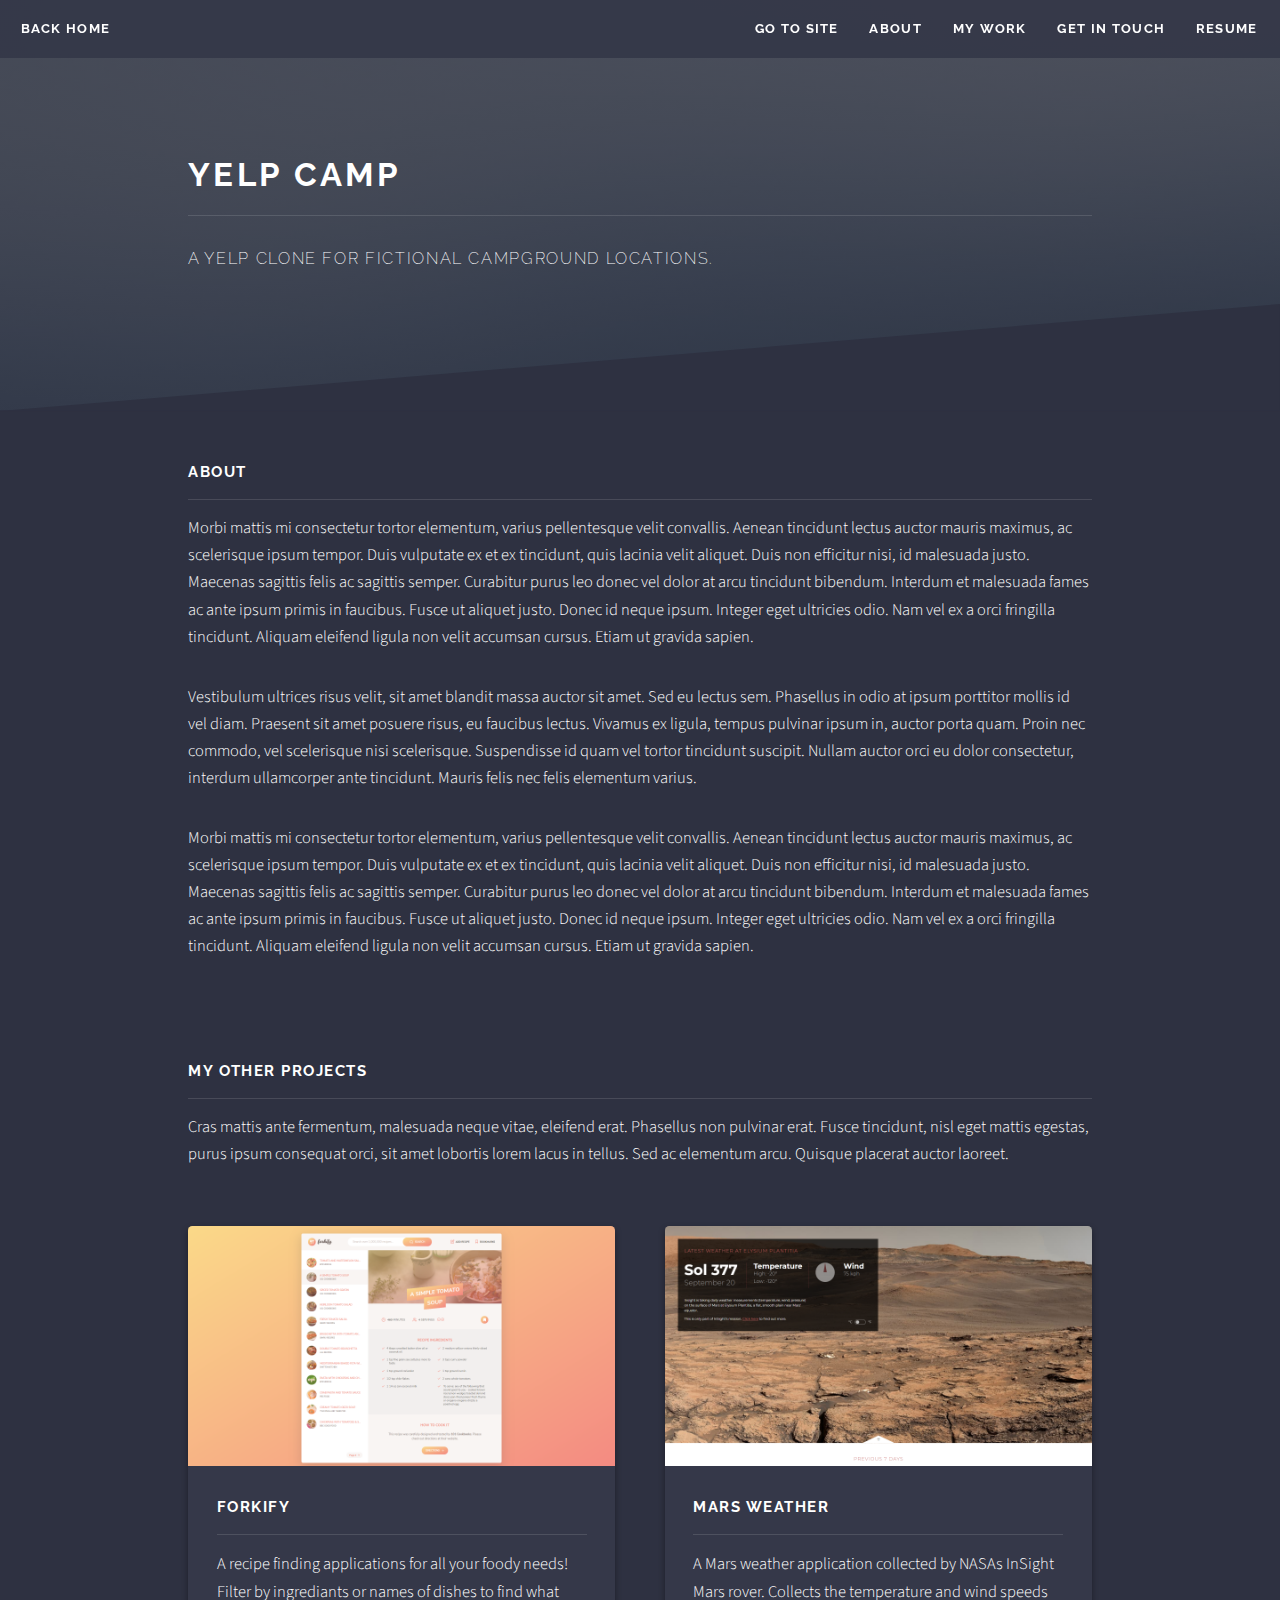
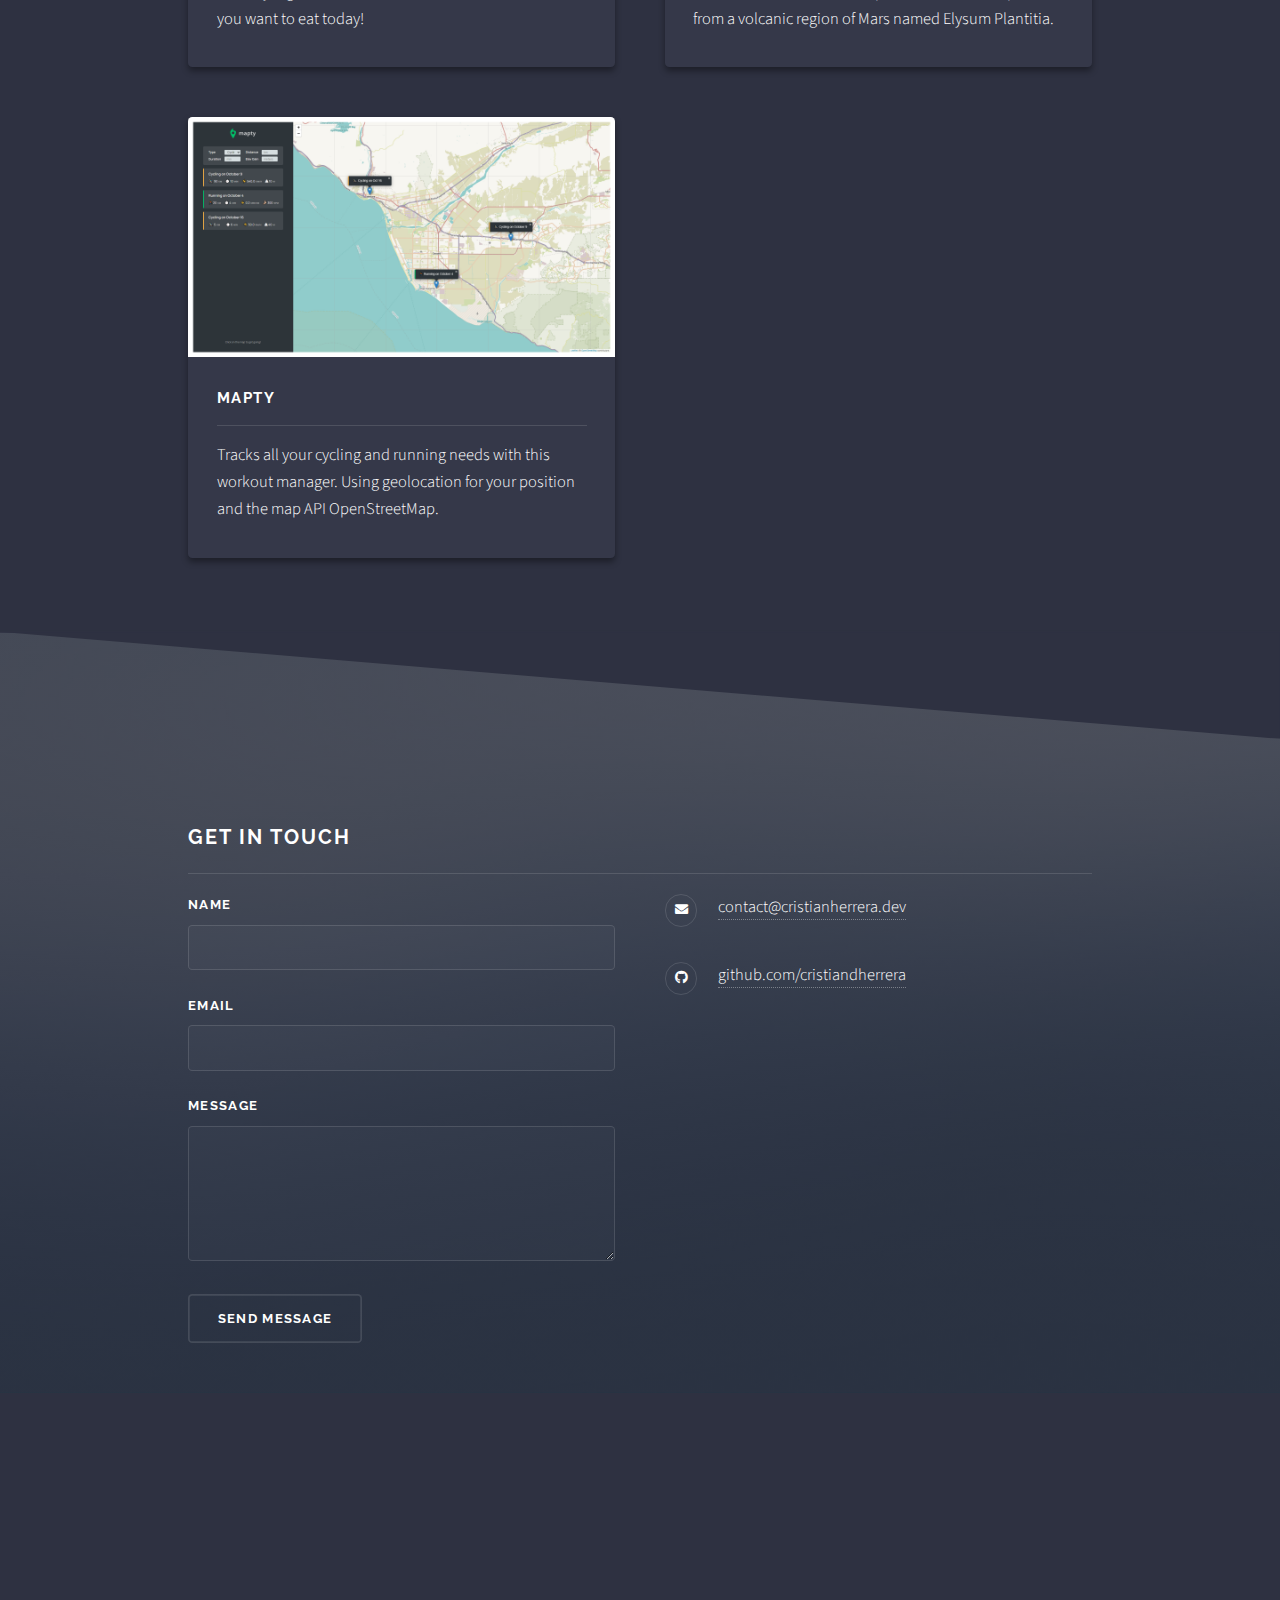
<file: yelpcamp.html>
<!DOCTYPE HTML>
<html>
	<head>
		<title>Cristian Herrera - YelpCamp</title>
		<meta charset="utf-8" />
		<meta name="viewport" content="width=device-width, initial-scale=1, user-scalable=no" />
		<link rel="stylesheet" href="assets/css/main.css" />
		<noscript><link rel="stylesheet" href="assets/css/noscript.css" /></noscript>
	</head>
	<body class="is-preload" id="yelpcamp">

		<!-- Page Wrapper -->
			<div id="page-wrapper">

				<!-- Header -->
				<div id="control">
					<header id="header" class="banner trans">
						<h1><a class="nav_link" href="index.html">Back Home</a></h1>
						<nav class="nav">


							<a id="link_id" class="nav_link go-2-site" href="https://calm-ocean-13413.herokuapp.com/">Go to site</a>

							<div id="nav_id" class="nav_links links smooth-scrolling-nav">
								<a id="link_id" class="nav_link" href="#section--1">About</a>
								<a id="link_id" class="nav_link" href="#section--2">My Work</a>
								<a id="link_id" class="nav_link" href="#section--3">Get In Touch</a>
							</div>

							<a id="link_id" class="nav_link resume" href="Cristian_Herrera's_Resume.pdf" target="_blank" rel="noopener noreferrer">Resume</a>	

							<a href="#menu"></a>
						</nav>
					</header>
				</div>
	
				<!-- Menu -->
				<nav id="menu">
					<div class="inner">
						<h2>Menu</h2>
						<ul class="links smooth-scrolling-menu">
							<li><a class="link shadow" href="https://calm-ocean-13413.herokuapp.com/">Go to sight</a></li>
							<!-- <li><a class="link" href="#section--1">What I Do</a></li> -->
							<li><a class="link" href="#section--2">My Work</a></li>
							<li><a class="link" href="#section--3">Get In Touch</a></li>
							<li><a id="link_id" class="nav_link resume" href="Cristian_Herrera's_Resume.pdf" target="_blank" rel="noopener noreferrer">Resume</a></li>
						</ul>
						<a href="#" class="close">Close</a>
					</div>
				</nav>
				<!-- Wrapper -->
					<section id="wrapper">
						<header>
							<div class="inner">
								<a class="nav-link" href="https://calm-ocean-13413.herokuapp.com/"><h2>Yelp Camp</h2></a>
								<p>A yelp clone for fictional campground locations.</p>
							</div>
						</header>

						<!-- <section id="section--1">
							<section id="one" class="wrapper spotlight style1">
								<div class="inner slide-in fade-right">
									<a href="#" class="image"><img src="images/balance_act.jpg" alt="" /></a>
									<div class="content">
										<h2 class="major">Web Development</h2>
										<p>Using HTML, CSS, and JavaScript with pre-proceessors and build tools such as Sass and Grunt, I have a passion for developing pixel-perfect websites and apps while maintaining a semantic, modular, and DRY code base.</p>
									</div>
								</div>
							</section>

							<section id="two" class="wrapper alt spotlight style2">
								<div class="inner slide-in fade-left">
									<a href="#" class="image"><img src="images/phone.jpg" alt="" /></a>
									<div class="content">
										<h2 class="major">Responsive Mobile Design</h2>
										<p>"A user interface is like a joke. If you have to explain it, it's not that good." I strive to develop and implement responsive and aesthetically pleasing interfaces for websites and apps that adopt to any type of device, platform, or browser.</p>
									</div>
								</div>
							</section>
					  </section> -->


						<!-- Content -->
							<div class="wrapper">
								<div class="inner">

									<h3 class="major">About</h3>
									<p>Morbi mattis mi consectetur tortor elementum, varius pellentesque velit convallis. Aenean tincidunt lectus auctor mauris maximus, ac scelerisque ipsum tempor. Duis vulputate ex et ex tincidunt, quis lacinia velit aliquet. Duis non efficitur nisi, id malesuada justo. Maecenas sagittis felis ac sagittis semper. Curabitur purus leo donec vel dolor at arcu tincidunt bibendum. Interdum et malesuada fames ac ante ipsum primis in faucibus. Fusce ut aliquet justo. Donec id neque ipsum. Integer eget ultricies odio. Nam vel ex a orci fringilla tincidunt. Aliquam eleifend ligula non velit accumsan cursus. Etiam ut gravida sapien.</p>

									<p>Vestibulum ultrices risus velit, sit amet blandit massa auctor sit amet. Sed eu lectus sem. Phasellus in odio at ipsum porttitor mollis id vel diam. Praesent sit amet posuere risus, eu faucibus lectus. Vivamus ex ligula, tempus pulvinar ipsum in, auctor porta quam. Proin nec commodo, vel scelerisque nisi scelerisque. Suspendisse id quam vel tortor tincidunt suscipit. Nullam auctor orci eu dolor consectetur, interdum ullamcorper ante tincidunt. Mauris felis nec felis elementum varius.</p>

									<p>Morbi mattis mi consectetur tortor elementum, varius pellentesque velit convallis. Aenean tincidunt lectus auctor mauris maximus, ac scelerisque ipsum tempor. Duis vulputate ex et ex tincidunt, quis lacinia velit aliquet. Duis non efficitur nisi, id malesuada justo. Maecenas sagittis felis ac sagittis semper. Curabitur purus leo donec vel dolor at arcu tincidunt bibendum. Interdum et malesuada fames ac ante ipsum primis in faucibus. Fusce ut aliquet justo. Donec id neque ipsum. Integer eget ultricies odio. Nam vel ex a orci fringilla tincidunt. Aliquam eleifend ligula non velit accumsan cursus. Etiam ut gravida sapien.</p>
								
								</div>
								
						<!-- <section id="section--1">
							<section id="one" class="wrapper spotlight style1">
								<div class="inner slide-in fade-right">
									<a href="#" class="image"><img src="images/balance_act.jpg" alt="" /></a>
									<div class="content">
										<h2 class="major">Web Development</h2>
										<p>Using HTML, CSS, and JavaScript with pre-proceessors and build tools such as Sass and Grunt, I have a passion for developing pixel-perfect websites and apps while maintaining a semantic, modular, and DRY code base.</p>
										
									</div>
								</div>
							</section>

							<section id="two" class="wrapper alt spotlight style2">
								<div class="inner slide-in fade-left">
									<a href="#" class="image"><img src="images/phone.jpg" alt="" /></a>
									<div class="content">
										<h2 class="major">Responsive Mobile Design</h2>
										<p>"A user interface is like a joke. If you have to explain it, it's not that good." I strive to develop and implement responsive and aesthetically pleasing interfaces for websites and apps that adopt to any type of device, platform, or browser.</p>
									</div>
								</div>
							</section>
					  </section> -->
								
								<section class="inner" id="section--2">
									<h3 class="major">My Other Projects</h3>
									<p>Cras mattis ante fermentum, malesuada neque vitae, eleifend erat. Phasellus non pulvinar erat. Fusce tincidunt, nisl eget mattis egestas, purus ipsum consequat orci, sit amet lobortis lorem lacus in tellus. Sed ac elementum arcu. Quisque placerat auctor laoreet.</p>

									<section id="yelp-section" class="features">

										<article id="yelp-article">
											<a href="forkify.html" class="image img-link"><img src="images/forkify.png" alt="" /></a>
											<a href="https://forkify-cristiandherrera.netlify.app/"><h3 class="major title">forkify</h3></a>
											<a href="https://forkify-cristiandherrera.netlify.app/" class="card-p-links"><p>A recipe finding applications for all your foody needs! Filter by ingrediants or names of dishes to find what you want to eat today!</p></a>
											<!-- <a href="https://forkify-cristiandherrera.netlify.app/" class="special card-links">Go to site!</a> -->
										</article>

										<article id="yelp-article">
											<a href="mars-weather.html" class="image img-link"><img src="images/mars-weather-app.png" alt="" /></a>
											<a href="https://cristiandherrera.github.io/mars-weather-app/"><h3 class="major title">Mars Weather</h3></a>
											<a href="https://cristiandherrera.github.io/mars-weather-app/" class="card-p-links"><p>A Mars weather application collected by NASAs InSight Mars rover. Collects the temperature and wind speeds from a volcanic region of Mars named Elysum Plantitia. </p></a>
											<!-- <a href="https://cristiandherrera.github.io/mars-weather-app/" class="special card-links">Go to site!</a> -->
										</article>

										<article id="yelp-article">
											<a href="mapty.html" class="image img-link"><img src="images/mapt-with-border.png" alt="" /></a>
											<a href="https://mapty-cristiandherrera.netlify.app/"><h3 class="major title">Mapty</h3></a>
											<a href="https://mapty-cristiandherrera.netlify.app/" class="card-p-links"><p>Tracks all your cycling and running needs with this workout manager. Using geolocation for your position and the map API OpenStreetMap.</p></a>
											<!-- <a href="https://mapty-cristiandherrera.netlify.app/" class="special card-links">Go to site!</a> -->
										</article>

										<!-- <article id="yelp-article">
											<a href="yelpcamp.html" class="image img-link"><img src="images/yelpcamp_night.png" alt="" /></a>
											<a href="https://calm-ocean-13413.herokuapp.com/"><h3 class="major title">Yelp Camp</h3></a>
											<a href="https://calm-ocean-13413.herokuapp.com/" class="card-p-links"><p>A yelp clone that revolves around camping locations. Users can sign up, leave comments, and heart there favorite camping grounds!</p></a>
										
											<a href="https://calm-ocean-13413.herokuapp.com/" class="special card-links">Go to site!</a>
										</article>
										<article id="yelp-article">
											<a href="index.html#section--2" class="image"><img src="images/cristians-website.png" alt="" /></a>
											<h3 class="major">More Projects</h3>
											<p>Want to look at more work I have done? Click on the card to go back to my work!</p>
											<a href="#" class="special">Go Back</a>
										</article>
										
										<article id="yelp-article">
											<a href="index.html#section--2" class="image"><img src="images/cristians-website.png" alt="" /></a>
											<h3 class="major">More Projects</h3>
											<p>Want to look at more work I have done? Click on the card to go back to my work!</p>
											<a href="#" class="special">Go Back</a> 
										</article>
										-->
									</section>
								</section>
							</div>

					</section>

				<!-- Footer -->
				<section id="section--3">
					<section id="footer">
						<div class="inner">
							<h2 class="major">Get in touch</h2>
							<!-- <p>Cras mattis ante fermentum, malesuada neque vitae, eleifend erat. Phasellus non pulvinar erat. Fusce tincidunt, nisl eget mattis egestas, purus ipsum consequat orci, sit amet lobortis lorem lacus in tellus. Sed ac elementum arcu. Quisque placerat auctor laoreet.</p> -->
							<form method="post" action="#">
								<div class="fields">
									<div class="field">
										<label for="name">Name</label>
										<input type="text" name="name" id="name" />
									</div>
									<div class="field">
										<label for="email">Email</label>
										<input type="email" name="email" id="email" />
									</div>
									<div class="field">
										<label for="message">Message</label>
										<textarea name="message" id="message" rows="4"></textarea>
									</div>
								</div>
								<ul class="actions">
									<li><input type="submit" value="Send Message" /></li>
								</ul>
							</form>
							<ul class="contact">
								<!-- <li class="icon solid fa-home">
									Untitled Inc<br />
									1234 Somewhere Road Suite #2894<br />
									Nashville, TN 00000-0000
								</li> -->
								<!-- <li class="icon solid fa-phone">(000) 000-0000</li> -->
								<li class="icon solid fa-envelope"><a href="#">contact@cristianherrera.dev</a></li>
								<li class="icon brands fa-github"><a href="https://github.com/cristiandherrera">github.com/cristiandherrera</a></li>
							</ul>
						</div>
					</section>
				</section>
			</div>

		<!-- Scripts -->
			<script src="assets/js/jquery.min.js"></script>
			<script src="assets/js/jquery.scrollex.min.js"></script>
			<script src="assets/js/browser.min.js"></script>
			<script src="assets/js/breakpoints.min.js"></script>
			<script src="assets/js/util.js"></script>
			<script src="assets/js/main.js"></script>

	</body>
</html>
</file>
<file: assets/css/noscript.css>
/* Banner */

	body.is-preload #banner .logo {
		-moz-transform: none;
		-webkit-transform: none;
		-ms-transform: none;
		transform: none;
		opacity: 1;
	}

	body.is-preload #banner h2 {
		opacity: 1;
		-moz-transform: none;
		-webkit-transform: none;
		-ms-transform: none;
		transform: none;
		-moz-filter: none;
		-webkit-filter: none;
		-ms-filter: none;
		filter: none;
	}

	body.is-preload #banner p {
		opacity: 01;
		-moz-transform: none;
		-webkit-transform: none;
		-ms-transform: none;
		transform: none;
		-moz-filter: none;
		-webkit-filter: none;
		-ms-filter: none;
		filter: none;
	}
</file>
<file: assets/css/main.css>
@import url(fontawesome-all.min.css);
@import url("https://fonts.googleapis.com/css?family=Raleway:200,700|Source+Sans+Pro:300,600,300italic,600italic");


html, body, div, span, applet, object,
iframe, h1, h2, h3, h4, h5, h6, p, blockquote,
pre, a, abbr, acronym, address, big, cite,
code, del, dfn, em, img, ins, kbd, q, s, samp,
small, strike, strong, sub, sup, tt, var, b,
u, i, center, dl, dt, dd, ol, ul, li, fieldset,
form, label, legend, table, caption, tbody,
tfoot, thead, tr, th, td, article, aside,
canvas, details, embed, figure, figcaption,
footer, header, hgroup, menu, nav, output, ruby,
section, summary, time, mark, audio, video {
	margin: 0;
	padding: 0;
	border: 0;
	font-size: 100%;
	font: inherit;
	vertical-align: baseline;}

article, aside, details, figcaption, figure,
footer, header, hgroup, menu, nav, section {
	display: block;}

body {
	line-height: 1;
	overflow-x: hidden !important;
}

ol, ul {
	list-style: none;
}

blockquote, q {
	quotes: none;
}

	blockquote:before, blockquote:after, q:before, q:after {
		content: '';
		content: none;
	}

table {
	border-collapse: collapse;
	border-spacing: 0;
}

body {
	-webkit-text-size-adjust: none;
}

mark {
	background-color: transparent;
	color: inherit;
}

input::-moz-focus-inner {
	border: 0;
	padding: 0;
}

input, select, textarea {
	-moz-appearance: none;
	-webkit-appearance: none;
	-ms-appearance: none;
	appearance: none;
}

/* Zooming out on page */
body {
	zoom: .85;
}

/* Designing Scroll-Bar */
::-webkit-scrollbar {
	width: .525rem;
}
::-webkit-scrollbar-thumb {
	background: #ffffff;
	border-radius: 6px;
}
::-webkit-scrollbar-track {
	visibility: hidden;
}

/* NavBar Layout and Hover Animation */
.nav {
	display: inline-block;
}
#nav_id {
  display: inline-block;
  align-items: center;
  list-style: none;
}
.nav_link {
  display: inline-block;
  text-decoration: none;
  font-size: 1em;
	transition: all .25s;
	color: white
}
.nav_link:hover {
  display: inline-block;
  text-decoration: none;
	border-bottom: 1px solid white;
	border-color: white;
  color: white;
  transform: translateY(-0.25em);
  cursor: pointer;
}

.footer-wrapper {
	text-align: center;
	/* padding: 2em 0; */
	color: #ffffff;
	background-color: #2e3141;
	width: 100%;
  }
  
  .footer-wrapper .copyright {
	margin-bottom: 0.1em;
  }
  
  .footer-wrapper p {
	margin: 0;
	font-size: 0.9em;
	opacity: 0.8;
  }

/* Fade In on Scroll for "What I Do" items */
@media screen and (min-width: 400px) {

	.fade-in {
		opacity: 0 !important;
		transition: opacity 250ms ease-in !important;
	}
	.fade-in.appear {
		opacity: 1 !important;
	}
	.fade-left {
		-webkit-transform: translateX(-50%) !important;
		transform: translateX(-50%) !important;
	}
	.fade-right {
		-webkit-transform: translateX(50%) !important;
		transform: translateX(50%) !important;
	}
	.fade-left,
	.fade-right {
		transition: opacity 250ms ease-in , -webkit-transform 400ms ease-in !important;
		transition: opacity 250ms ease-in, transform 400ms ease-in !important;
		transition: opacity 250ms ease-in, transform 400ms ease-in,
			-webkit-transform 400ms ease-in !important;
		opacity: 0 !important;
	}
	.fade-left.appear,
	.fade-right.appear {
		-webkit-transform: translateX(0) !important;
		transform: translateX(0) !important;
		opacity: 1 !important;
	}

}


/* Card Lift Animation */
article {
	transition: transform .4s;
}
article:hover {
	transform: translateY(-.20em);
}

/* Card Clickable */
.title {
	margin-bottom: 0;
}
.img-link {
	margin-bottom: 0 !important;
	padding-bottom: 1.75em;
}
.card-links {
	padding-bottom: 2em;
	margin-bottom: 0 !important;
}
.card-p-links p {
	padding-top: 1em;
	padding-bottom: 2em ;
	margin-bottom: 0 ;
}

/* Basic */

	@-ms-viewport {
		width: device-width;
	}

	body {
		-ms-overflow-style: scrollbar;
	}

	@media screen and (max-width: 480px) {

		html, body {
			min-width: 320px;
		}

	}

	html {
		box-sizing: border-box;
	}

	*, *:before, *:after {
		box-sizing: inherit;
	}

	body {
		background-color: #2e3141;
		background-image: linear-gradient(to top, rgba(46, 49, 65, 0.8), rgba(46, 49, 65, 0.8)), url('../../images/bg.jpg');
		/* filter: blur(8px);
		-webkit-filter: blur(8px); */
		background-size: auto, cover;
		background-attachment: fixed, fixed;
		background-position: center, center;
	}
/* 
		body.is-preload *, body.is-preload *:before, body.is-preload *:after {
			-moz-animation: none !important;
			-webkit-animation: none !important;
			-ms-animation: none !important;
			animation: none !important;
			-moz-transition: none !important;
			-webkit-transition: none !important;
			-ms-transition: none !important;
			transition: none !important;
		} */

/* Type */

	body, input, select, textarea {
		color: #ffffff;
		font-family: "Source Sans Pro", Helvetica, sans-serif;
		font-size: 16.5pt;
		font-weight: 300;
		line-height: 1.65;
	}

		@media screen and (max-width: 1680px) {

			body, input, select, textarea {
				font-size: 15.5pt;
			}

		}

		@media screen and (max-width: 1280px) {

			body, input, select, textarea {
				font-size: 14.5pt;
			}

		}

		@media screen and (max-width: 980px) {

			body, input, select, textarea {
				font-size: 13pt;
			}

			#header nav a[href="#menu"] {
				display: block;
			}
			#header nav a {
				display: none;
			}
			#nav_id {
				display: none;
			};

		}

		@media screen and (max-width: 736px) {

			body, input, select, textarea {
				font-size: 12pt;
			}

		}

		@media screen and (max-width: 480px) {

			body, input, select, textarea {
				font-size: 12pt;
			}

		}

	a {
		-moz-transition: color 0.2s ease-in-out, border-bottom-color 0.2s ease-in-out;
		-webkit-transition: color 0.2s ease-in-out, border-bottom-color 0.2s ease-in-out;
		-ms-transition: color 0.2s ease-in-out, border-bottom-color 0.2s ease-in-out;
		transition: color 0.2s ease-in-out, border-bottom-color 0.2s ease-in-out;
		border-bottom: dotted 1px rgba(255, 255, 255, 0.35);
		color: #ffffff;
		text-decoration: none;
	}

		a:hover {
			border-bottom-color: transparent;
			color: #ffffff !important;
		}

		a.special:not(.button) {
			text-decoration: none;
			border-bottom: 0;
			display: block;
			font-family: Raleway, Helvetica, sans-serif;
			font-size: 0.8em;
			font-weight: 700;
			letter-spacing: 0.1em;
			margin: 0 0 2em 0;
			text-transform: uppercase;
		}

			a.special:not(.button):before {
				-moz-osx-font-smoothing: grayscale;
				-webkit-font-smoothing: antialiased;
				display: inline-block;
				font-style: normal;
				font-variant: normal;
				text-rendering: auto;
				line-height: 1;
				text-transform: none !important;
				font-family: 'Font Awesome 5 Free';
				font-weight: 900;
			}

			a.special:not(.button):before {
				-moz-transition: background-color 0.2s ease-in-out;
				-webkit-transition: background-color 0.2s ease-in-out;
				-ms-transition: background-color 0.2s ease-in-out;
				transition: background-color 0.2s ease-in-out;
				border-radius: 100%;
				border: solid 2px rgba(255, 255, 255, 0.125);
				content: '\f105';
				display: inline-block;
				font-size: 1.25em;
				height: 2em;
				line-height: 1.75em;
				margin-right: 0.85em;
				text-align: center;
				text-indent: 0.15em;
				vertical-align: middle;
				width: 2em;
			}

			a.special:not(.button):hover:before {
				background-color: rgba(255, 255, 255, 0.025);
			}

			a.special:not(.button):active:before {
				background-color: rgba(255, 255, 255, 0.075);
			}

	strong, b {
		color: #ffffff;
		font-weight: 600;
	}

	em, i {
		font-style: italic;
	}

	p {
		margin: 0 0 2em 0;
	}

	h1, h2, h3, h4, h5, h6 {
		color: #ffffff;
		font-family: Raleway, Helvetica, sans-serif;
		font-weight: 700;
		letter-spacing: 0.1em;
		margin: 0 0 1em 0;
		text-transform: uppercase;
	}

		h1 a, h2 a, h3 a, h4 a, h5 a, h6 a {
			color: inherit;
			text-decoration: none;
			border-bottom: 0;
		}

		h1 span, h2 span, h3 span, h4 span, h5 span, h6 span {
			font-weight: 200;
		}

		h1.major, h2.major, h3.major, h4.major, h5.major, h6.major {
			padding-bottom: 1em;
			border-bottom: solid 2px rgba(255, 255, 255, 0.125);
		}

	h2 {
		font-size: 1.2em;
	}

	h3 {
		font-size: 0.9em;
	}

	h4 {
		font-size: 0.7em;
	}

	h5 {
		font-size: 0.7em;
	}

	h6 {
		font-size: 0.7em;
	}

	@media screen and (max-width: 736px) {

		h2 {
			font-size: 1em;
		}

		h3 {
			font-size: 0.8em;
		}

	}

	sub {
		font-size: 0.8em;
		position: relative;
		top: 0.5em;
	}

	sup {
		font-size: 0.8em;
		position: relative;
		top: -0.5em;
	}

	blockquote {
		border-left: solid 4px rgba(255, 255, 255, 0.125);
		font-style: italic;
		margin: 0 0 2em 0;
		padding: 0.5em 0 0.5em 2em;
	}

	code {
		background: rgba(255, 255, 255, 0.025);
		border-radius: 5px;
		border: solid 2px rgba(255, 255, 255, 0.125);
		font-family: "Courier New", monospace;
		font-size: 0.9em;
		margin: 0 0.25em;
		padding: 0.25em 0.65em;
	}

	pre {
		-webkit-overflow-scrolling: touch;
		font-family: "Courier New", monospace;
		font-size: 0.9em;
		margin: 0 0 2em 0;
	}

		pre code {
			display: block;
			line-height: 1.75em;
			padding: 1em 1.5em;
			overflow-x: auto;
		}

	hr {
		border: 0;
		border-bottom: solid 2px rgba(255, 255, 255, 0.125);
		margin: 2.5em 0;
	}

		hr.major {
			margin: 4em 0;
		}

	.align-left {
		text-align: left;
	}

	.align-center {
		text-align: center;
	}

	.align-right {
		text-align: right;
	}

/* Row */

	.row {
		display: flex;
		flex-wrap: wrap;
		box-sizing: border-box;
		align-items: stretch;
	}

		.row > * {
			box-sizing: border-box;
		}

		.row.gtr-uniform > * > :last-child {
			margin-bottom: 0;
		}

		.row.aln-left {
			justify-content: flex-start;
		}

		.row.aln-center {
			justify-content: center;
		}

		.row.aln-right {
			justify-content: flex-end;
		}

		.row.aln-top {
			align-items: flex-start;
		}

		.row.aln-middle {
			align-items: center;
		}

		.row.aln-bottom {
			align-items: flex-end;
		}

		.row > .imp {
			order: -1;
		}

		.row > .col-1 {
			width: 8.33333%;
		}

		.row > .off-1 {
			margin-left: 8.33333%;
		}

		.row > .col-2 {
			width: 16.66667%;
		}

		.row > .off-2 {
			margin-left: 16.66667%;
		}

		.row > .col-3 {
			width: 25%;
		}

		.row > .off-3 {
			margin-left: 25%;
		}

		.row > .col-4 {
			width: 33.33333%;
		}

		.row > .off-4 {
			margin-left: 33.33333%;
		}

		.row > .col-5 {
			width: 41.66667%;
		}

		.row > .off-5 {
			margin-left: 41.66667%;
		}

		.row > .col-6 {
			width: 50%;
		}

		.row > .off-6 {
			margin-left: 50%;
		}

		.row > .col-7 {
			width: 58.33333%;
		}

		.row > .off-7 {
			margin-left: 58.33333%;
		}

		.row > .col-8 {
			width: 66.66667%;
		}

		.row > .off-8 {
			margin-left: 66.66667%;
		}

		.row > .col-9 {
			width: 75%;
		}

		.row > .off-9 {
			margin-left: 75%;
		}

		.row > .col-10 {
			width: 83.33333%;
		}

		.row > .off-10 {
			margin-left: 83.33333%;
		}

		.row > .col-11 {
			width: 91.66667%;
		}

		.row > .off-11 {
			margin-left: 91.66667%;
		}

		.row > .col-12 {
			width: 100%;
		}

		.row > .off-12 {
			margin-left: 100%;
		}

		.row.gtr-0 {
			margin-top: 0;
			margin-left: 0em;
		}

			.row.gtr-0 > * {
				padding: 0 0 0 0em;
			}

			.row.gtr-0.gtr-uniform {
				margin-top: 0em;
			}

				.row.gtr-0.gtr-uniform > * {
					padding-top: 0em;
				}

		.row.gtr-25 {
			margin-top: 0;
			margin-left: -0.4375em;
		}

			.row.gtr-25 > * {
				padding: 0 0 0 0.4375em;
			}

			.row.gtr-25.gtr-uniform {
				margin-top: -0.4375em;
			}

				.row.gtr-25.gtr-uniform > * {
					padding-top: 0.4375em;
				}

		.row.gtr-50 {
			margin-top: 0;
			margin-left: -0.875em;
		}

			.row.gtr-50 > * {
				padding: 0 0 0 0.875em;
			}

			.row.gtr-50.gtr-uniform {
				margin-top: -0.875em;
			}

				.row.gtr-50.gtr-uniform > * {
					padding-top: 0.875em;
				}

		.row {
			margin-top: 0;
			margin-left: -1.75em;
		}

			.row > * {
				padding: 0 0 0 1.75em;
			}

			.row.gtr-uniform {
				margin-top: -1.75em;
			}

				.row.gtr-uniform > * {
					padding-top: 1.75em;
				}

		.row.gtr-150 {
			margin-top: 0;
			margin-left: -2.625em;
		}

			.row.gtr-150 > * {
				padding: 0 0 0 2.625em;
			}

			.row.gtr-150.gtr-uniform {
				margin-top: -2.625em;
			}

				.row.gtr-150.gtr-uniform > * {
					padding-top: 2.625em;
				}

		.row.gtr-200 {
			margin-top: 0;
			margin-left: -3.5em;
		}

			.row.gtr-200 > * {
				padding: 0 0 0 3.5em;
			}

			.row.gtr-200.gtr-uniform {
				margin-top: -3.5em;
			}

				.row.gtr-200.gtr-uniform > * {
					padding-top: 3.5em;
				}

		@media screen and (max-width: 1680px) {

			.row {
				display: flex;
				flex-wrap: wrap;
				box-sizing: border-box;
				align-items: stretch;
			}

				.row > * {
					box-sizing: border-box;
				}

				.row.gtr-uniform > * > :last-child {
					margin-bottom: 0;
				}

				.row.aln-left {
					justify-content: flex-start;
				}

				.row.aln-center {
					justify-content: center;
				}

				.row.aln-right {
					justify-content: flex-end;
				}

				.row.aln-top {
					align-items: flex-start;
				}

				.row.aln-middle {
					align-items: center;
				}

				.row.aln-bottom {
					align-items: flex-end;
				}

				.row > .imp-xlarge {
					order: -1;
				}

				.row > .col-1-xlarge {
					width: 8.33333%;
				}

				.row > .off-1-xlarge {
					margin-left: 8.33333%;
				}

				.row > .col-2-xlarge {
					width: 16.66667%;
				}

				.row > .off-2-xlarge {
					margin-left: 16.66667%;
				}

				.row > .col-3-xlarge {
					width: 25%;
				}

				.row > .off-3-xlarge {
					margin-left: 25%;
				}

				.row > .col-4-xlarge {
					width: 33.33333%;
				}

				.row > .off-4-xlarge {
					margin-left: 33.33333%;
				}

				.row > .col-5-xlarge {
					width: 41.66667%;
				}

				.row > .off-5-xlarge {
					margin-left: 41.66667%;
				}

				.row > .col-6-xlarge {
					width: 50%;
				}

				.row > .off-6-xlarge {
					margin-left: 50%;
				}

				.row > .col-7-xlarge {
					width: 58.33333%;
				}

				.row > .off-7-xlarge {
					margin-left: 58.33333%;
				}

				.row > .col-8-xlarge {
					width: 66.66667%;
				}

				.row > .off-8-xlarge {
					margin-left: 66.66667%;
				}

				.row > .col-9-xlarge {
					width: 75%;
				}

				.row > .off-9-xlarge {
					margin-left: 75%;
				}

				.row > .col-10-xlarge {
					width: 83.33333%;
				}

				.row > .off-10-xlarge {
					margin-left: 83.33333%;
				}

				.row > .col-11-xlarge {
					width: 91.66667%;
				}

				.row > .off-11-xlarge {
					margin-left: 91.66667%;
				}

				.row > .col-12-xlarge {
					width: 100%;
				}

				.row > .off-12-xlarge {
					margin-left: 100%;
				}

				.row.gtr-0 {
					margin-top: 0;
					margin-left: 0em;
				}

					.row.gtr-0 > * {
						padding: 0 0 0 0em;
					}

					.row.gtr-0.gtr-uniform {
						margin-top: 0em;
					}

						.row.gtr-0.gtr-uniform > * {
							padding-top: 0em;
						}

				.row.gtr-25 {
					margin-top: 0;
					margin-left: -0.4375em;
				}

					.row.gtr-25 > * {
						padding: 0 0 0 0.4375em;
					}

					.row.gtr-25.gtr-uniform {
						margin-top: -0.4375em;
					}

						.row.gtr-25.gtr-uniform > * {
							padding-top: 0.4375em;
						}

				.row.gtr-50 {
					margin-top: 0;
					margin-left: -0.875em;
				}

					.row.gtr-50 > * {
						padding: 0 0 0 0.875em;
					}

					.row.gtr-50.gtr-uniform {
						margin-top: -0.875em;
					}

						.row.gtr-50.gtr-uniform > * {
							padding-top: 0.875em;
						}

				.row {
					margin-top: 0;
					margin-left: -1.75em;
				}

					.row > * {
						padding: 0 0 0 1.75em;
					}

					.row.gtr-uniform {
						margin-top: -1.75em;
					}

						.row.gtr-uniform > * {
							padding-top: 1.75em;
						}

				.row.gtr-150 {
					margin-top: 0;
					margin-left: -2.625em;
				}

					.row.gtr-150 > * {
						padding: 0 0 0 2.625em;
					}

					.row.gtr-150.gtr-uniform {
						margin-top: -2.625em;
					}

						.row.gtr-150.gtr-uniform > * {
							padding-top: 2.625em;
						}

				.row.gtr-200 {
					margin-top: 0;
					margin-left: -3.5em;
				}

					.row.gtr-200 > * {
						padding: 0 0 0 3.5em;
					}

					.row.gtr-200.gtr-uniform {
						margin-top: -3.5em;
					}

						.row.gtr-200.gtr-uniform > * {
							padding-top: 3.5em;
						}

		}

		@media screen and (max-width: 1280px) {

			.row {
				display: flex;
				flex-wrap: wrap;
				box-sizing: border-box;
				align-items: stretch;
			}

				.row > * {
					box-sizing: border-box;
				}

				.row.gtr-uniform > * > :last-child {
					margin-bottom: 0;
				}

				.row.aln-left {
					justify-content: flex-start;
				}

				.row.aln-center {
					justify-content: center;
				}

				.row.aln-right {
					justify-content: flex-end;
				}

				.row.aln-top {
					align-items: flex-start;
				}

				.row.aln-middle {
					align-items: center;
				}

				.row.aln-bottom {
					align-items: flex-end;
				}

				.row > .imp-large {
					order: -1;
				}

				.row > .col-1-large {
					width: 8.33333%;
				}

				.row > .off-1-large {
					margin-left: 8.33333%;
				}

				.row > .col-2-large {
					width: 16.66667%;
				}

				.row > .off-2-large {
					margin-left: 16.66667%;
				}

				.row > .col-3-large {
					width: 25%;
				}

				.row > .off-3-large {
					margin-left: 25%;
				}

				.row > .col-4-large {
					width: 33.33333%;
				}

				.row > .off-4-large {
					margin-left: 33.33333%;
				}

				.row > .col-5-large {
					width: 41.66667%;
				}

				.row > .off-5-large {
					margin-left: 41.66667%;
				}

				.row > .col-6-large {
					width: 50%;
				}

				.row > .off-6-large {
					margin-left: 50%;
				}

				.row > .col-7-large {
					width: 58.33333%;
				}

				.row > .off-7-large {
					margin-left: 58.33333%;
				}

				.row > .col-8-large {
					width: 66.66667%;
				}

				.row > .off-8-large {
					margin-left: 66.66667%;
				}

				.row > .col-9-large {
					width: 75%;
				}

				.row > .off-9-large {
					margin-left: 75%;
				}

				.row > .col-10-large {
					width: 83.33333%;
				}

				.row > .off-10-large {
					margin-left: 83.33333%;
				}

				.row > .col-11-large {
					width: 91.66667%;
				}

				.row > .off-11-large {
					margin-left: 91.66667%;
				}

				.row > .col-12-large {
					width: 100%;
				}

				.row > .off-12-large {
					margin-left: 100%;
				}

				.row.gtr-0 {
					margin-top: 0;
					margin-left: 0em;
				}

					.row.gtr-0 > * {
						padding: 0 0 0 0em;
					}

					.row.gtr-0.gtr-uniform {
						margin-top: 0em;
					}

						.row.gtr-0.gtr-uniform > * {
							padding-top: 0em;
						}

				.row.gtr-25 {
					margin-top: 0;
					margin-left: -0.4375em;
				}

					.row.gtr-25 > * {
						padding: 0 0 0 0.4375em;
					}

					.row.gtr-25.gtr-uniform {
						margin-top: -0.4375em;
					}

						.row.gtr-25.gtr-uniform > * {
							padding-top: 0.4375em;
						}

				.row.gtr-50 {
					margin-top: 0;
					margin-left: -0.875em;
				}

					.row.gtr-50 > * {
						padding: 0 0 0 0.875em;
					}

					.row.gtr-50.gtr-uniform {
						margin-top: -0.875em;
					}

						.row.gtr-50.gtr-uniform > * {
							padding-top: 0.875em;
						}

				.row {
					margin-top: 0;
					margin-left: -1.75em;
				}

					.row > * {
						padding: 0 0 0 1.75em;
					}

					.row.gtr-uniform {
						margin-top: -1.75em;
					}

						.row.gtr-uniform > * {
							padding-top: 1.75em;
						}

				.row.gtr-150 {
					margin-top: 0;
					margin-left: -2.625em;
				}

					.row.gtr-150 > * {
						padding: 0 0 0 2.625em;
					}

					.row.gtr-150.gtr-uniform {
						margin-top: -2.625em;
					}

						.row.gtr-150.gtr-uniform > * {
							padding-top: 2.625em;
						}

				.row.gtr-200 {
					margin-top: 0;
					margin-left: -3.5em;
				}

					.row.gtr-200 > * {
						padding: 0 0 0 3.5em;
					}

					.row.gtr-200.gtr-uniform {
						margin-top: -3.5em;
					}

						.row.gtr-200.gtr-uniform > * {
							padding-top: 3.5em;
						}

		}

		@media screen and (max-width: 980px) {

			.row {
				display: flex;
				flex-wrap: wrap;
				box-sizing: border-box;
				align-items: stretch;
			}

				.row > * {
					box-sizing: border-box;
				}

				.row.gtr-uniform > * > :last-child {
					margin-bottom: 0;
				}

				.row.aln-left {
					justify-content: flex-start;
				}

				.row.aln-center {
					justify-content: center;
				}

				.row.aln-right {
					justify-content: flex-end;
				}

				.row.aln-top {
					align-items: flex-start;
				}

				.row.aln-middle {
					align-items: center;
				}

				.row.aln-bottom {
					align-items: flex-end;
				}

				.row > .imp-medium {
					order: -1;
				}

				.row > .col-1-medium {
					width: 8.33333%;
				}

				.row > .off-1-medium {
					margin-left: 8.33333%;
				}

				.row > .col-2-medium {
					width: 16.66667%;
				}

				.row > .off-2-medium {
					margin-left: 16.66667%;
				}

				.row > .col-3-medium {
					width: 25%;
				}

				.row > .off-3-medium {
					margin-left: 25%;
				}

				.row > .col-4-medium {
					width: 33.33333%;
				}

				.row > .off-4-medium {
					margin-left: 33.33333%;
				}

				.row > .col-5-medium {
					width: 41.66667%;
				}

				.row > .off-5-medium {
					margin-left: 41.66667%;
				}

				.row > .col-6-medium {
					width: 50%;
				}

				.row > .off-6-medium {
					margin-left: 50%;
				}

				.row > .col-7-medium {
					width: 58.33333%;
				}

				.row > .off-7-medium {
					margin-left: 58.33333%;
				}

				.row > .col-8-medium {
					width: 66.66667%;
				}

				.row > .off-8-medium {
					margin-left: 66.66667%;
				}

				.row > .col-9-medium {
					width: 75%;
				}

				.row > .off-9-medium {
					margin-left: 75%;
				}

				.row > .col-10-medium {
					width: 83.33333%;
				}

				.row > .off-10-medium {
					margin-left: 83.33333%;
				}

				.row > .col-11-medium {
					width: 91.66667%;
				}

				.row > .off-11-medium {
					margin-left: 91.66667%;
				}

				.row > .col-12-medium {
					width: 100%;
				}

				.row > .off-12-medium {
					margin-left: 100%;
				}

				.row.gtr-0 {
					margin-top: 0;
					margin-left: 0em;
				}

					.row.gtr-0 > * {
						padding: 0 0 0 0em;
					}

					.row.gtr-0.gtr-uniform {
						margin-top: 0em;
					}

						.row.gtr-0.gtr-uniform > * {
							padding-top: 0em;
						}

				.row.gtr-25 {
					margin-top: 0;
					margin-left: -0.4375em;
				}

					.row.gtr-25 > * {
						padding: 0 0 0 0.4375em;
					}

					.row.gtr-25.gtr-uniform {
						margin-top: -0.4375em;
					}

						.row.gtr-25.gtr-uniform > * {
							padding-top: 0.4375em;
						}

				.row.gtr-50 {
					margin-top: 0;
					margin-left: -0.875em;
				}

					.row.gtr-50 > * {
						padding: 0 0 0 0.875em;
					}

					.row.gtr-50.gtr-uniform {
						margin-top: -0.875em;
					}

						.row.gtr-50.gtr-uniform > * {
							padding-top: 0.875em;
						}

				.row {
					margin-top: 0;
					margin-left: -1.75em;
				}

					.row > * {
						padding: 0 0 0 1.75em;
					}

					.row.gtr-uniform {
						margin-top: -1.75em;
					}

						.row.gtr-uniform > * {
							padding-top: 1.75em;
						}

				.row.gtr-150 {
					margin-top: 0;
					margin-left: -2.625em;
				}

					.row.gtr-150 > * {
						padding: 0 0 0 2.625em;
					}

					.row.gtr-150.gtr-uniform {
						margin-top: -2.625em;
					}

						.row.gtr-150.gtr-uniform > * {
							padding-top: 2.625em;
						}

				.row.gtr-200 {
					margin-top: 0;
					margin-left: -3.5em;
				}

					.row.gtr-200 > * {
						padding: 0 0 0 3.5em;
					}

					.row.gtr-200.gtr-uniform {
						margin-top: -3.5em;
					}

						.row.gtr-200.gtr-uniform > * {
							padding-top: 3.5em;
						}

		}

		@media screen and (max-width: 736px) {

			.row {
				display: flex;
				flex-wrap: wrap;
				box-sizing: border-box;
				align-items: stretch;
			}

				.row > * {
					box-sizing: border-box;
				}

				.row.gtr-uniform > * > :last-child {
					margin-bottom: 0;
				}

				.row.aln-left {
					justify-content: flex-start;
				}

				.row.aln-center {
					justify-content: center;
				}

				.row.aln-right {
					justify-content: flex-end;
				}

				.row.aln-top {
					align-items: flex-start;
				}

				.row.aln-middle {
					align-items: center;
				}

				.row.aln-bottom {
					align-items: flex-end;
				}

				.row > .imp-small {
					order: -1;
				}

				.row > .col-1-small {
					width: 8.33333%;
				}

				.row > .off-1-small {
					margin-left: 8.33333%;
				}

				.row > .col-2-small {
					width: 16.66667%;
				}

				.row > .off-2-small {
					margin-left: 16.66667%;
				}

				.row > .col-3-small {
					width: 25%;
				}

				.row > .off-3-small {
					margin-left: 25%;
				}

				.row > .col-4-small {
					width: 33.33333%;
				}

				.row > .off-4-small {
					margin-left: 33.33333%;
				}

				.row > .col-5-small {
					width: 41.66667%;
				}

				.row > .off-5-small {
					margin-left: 41.66667%;
				}

				.row > .col-6-small {
					width: 50%;
				}

				.row > .off-6-small {
					margin-left: 50%;
				}

				.row > .col-7-small {
					width: 58.33333%;
				}

				.row > .off-7-small {
					margin-left: 58.33333%;
				}

				.row > .col-8-small {
					width: 66.66667%;
				}

				.row > .off-8-small {
					margin-left: 66.66667%;
				}

				.row > .col-9-small {
					width: 75%;
				}

				.row > .off-9-small {
					margin-left: 75%;
				}

				.row > .col-10-small {
					width: 83.33333%;
				}

				.row > .off-10-small {
					margin-left: 83.33333%;
				}

				.row > .col-11-small {
					width: 91.66667%;
				}

				.row > .off-11-small {
					margin-left: 91.66667%;
				}

				.row > .col-12-small {
					width: 100%;
				}

				.row > .off-12-small {
					margin-left: 100%;
				}

				.row.gtr-0 {
					margin-top: 0;
					margin-left: 0em;
				}

					.row.gtr-0 > * {
						padding: 0 0 0 0em;
					}

					.row.gtr-0.gtr-uniform {
						margin-top: 0em;
					}

						.row.gtr-0.gtr-uniform > * {
							padding-top: 0em;
						}

				.row.gtr-25 {
					margin-top: 0;
					margin-left: -0.3125em;
				}

					.row.gtr-25 > * {
						padding: 0 0 0 0.3125em;
					}

					.row.gtr-25.gtr-uniform {
						margin-top: -0.3125em;
					}

						.row.gtr-25.gtr-uniform > * {
							padding-top: 0.3125em;
						}

				.row.gtr-50 {
					margin-top: 0;
					margin-left: -0.625em;
				}

					.row.gtr-50 > * {
						padding: 0 0 0 0.625em;
					}

					.row.gtr-50.gtr-uniform {
						margin-top: -0.625em;
					}

						.row.gtr-50.gtr-uniform > * {
							padding-top: 0.625em;
						}

				.row {
					margin-top: 0;
					margin-left: -1.25em;
				}

					.row > * {
						padding: 0 0 0 1.25em;
					}

					.row.gtr-uniform {
						margin-top: -1.25em;
					}

						.row.gtr-uniform > * {
							padding-top: 1.25em;
						}

				.row.gtr-150 {
					margin-top: 0;
					margin-left: -1.875em;
				}

					.row.gtr-150 > * {
						padding: 0 0 0 1.875em;
					}

					.row.gtr-150.gtr-uniform {
						margin-top: -1.875em;
					}

						.row.gtr-150.gtr-uniform > * {
							padding-top: 1.875em;
						}

				.row.gtr-200 {
					margin-top: 0;
					margin-left: -2.5em;
				}

					.row.gtr-200 > * {
						padding: 0 0 0 2.5em;
					}

					.row.gtr-200.gtr-uniform {
						margin-top: -2.5em;
					}

						.row.gtr-200.gtr-uniform > * {
							padding-top: 2.5em;
						}

		}

		@media screen and (max-width: 480px) {

			.row {
				display: flex;
				flex-wrap: wrap;
				box-sizing: border-box;
				align-items: stretch;
			}

				.row > * {
					box-sizing: border-box;
				}

				.row.gtr-uniform > * > :last-child {
					margin-bottom: 0;
				}

				.row.aln-left {
					justify-content: flex-start;
				}

				.row.aln-center {
					justify-content: center;
				}

				.row.aln-right {
					justify-content: flex-end;
				}

				.row.aln-top {
					align-items: flex-start;
				}

				.row.aln-middle {
					align-items: center;
				}

				.row.aln-bottom {
					align-items: flex-end;
				}

				.row > .imp-xsmall {
					order: -1;
				}

				.row > .col-1-xsmall {
					width: 8.33333%;
				}

				.row > .off-1-xsmall {
					margin-left: 8.33333%;
				}

				.row > .col-2-xsmall {
					width: 16.66667%;
				}

				.row > .off-2-xsmall {
					margin-left: 16.66667%;
				}

				.row > .col-3-xsmall {
					width: 25%;
				}

				.row > .off-3-xsmall {
					margin-left: 25%;
				}

				.row > .col-4-xsmall {
					width: 33.33333%;
				}

				.row > .off-4-xsmall {
					margin-left: 33.33333%;
				}

				.row > .col-5-xsmall {
					width: 41.66667%;
				}

				.row > .off-5-xsmall {
					margin-left: 41.66667%;
				}

				.row > .col-6-xsmall {
					width: 50%;
				}

				.row > .off-6-xsmall {
					margin-left: 50%;
				}

				.row > .col-7-xsmall {
					width: 58.33333%;
				}

				.row > .off-7-xsmall {
					margin-left: 58.33333%;
				}

				.row > .col-8-xsmall {
					width: 66.66667%;
				}

				.row > .off-8-xsmall {
					margin-left: 66.66667%;
				}

				.row > .col-9-xsmall {
					width: 75%;
				}

				.row > .off-9-xsmall {
					margin-left: 75%;
				}

				.row > .col-10-xsmall {
					width: 83.33333%;
				}

				.row > .off-10-xsmall {
					margin-left: 83.33333%;
				}

				.row > .col-11-xsmall {
					width: 91.66667%;
				}

				.row > .off-11-xsmall {
					margin-left: 91.66667%;
				}

				.row > .col-12-xsmall {
					width: 100%;
				}

				.row > .off-12-xsmall {
					margin-left: 100%;
				}

				.row.gtr-0 {
					margin-top: 0;
					margin-left: 0em;
				}

					.row.gtr-0 > * {
						padding: 0 0 0 0em;
					}

					.row.gtr-0.gtr-uniform {
						margin-top: 0em;
					}

						.row.gtr-0.gtr-uniform > * {
							padding-top: 0em;
						}

				.row.gtr-25 {
					margin-top: 0;
					margin-left: -0.3125em;
				}

					.row.gtr-25 > * {
						padding: 0 0 0 0.3125em;
					}

					.row.gtr-25.gtr-uniform {
						margin-top: -0.3125em;
					}

						.row.gtr-25.gtr-uniform > * {
							padding-top: 0.3125em;
						}

				.row.gtr-50 {
					margin-top: 0;
					margin-left: -0.625em;
				}

					.row.gtr-50 > * {
						padding: 0 0 0 0.625em;
					}

					.row.gtr-50.gtr-uniform {
						margin-top: -0.625em;
					}

						.row.gtr-50.gtr-uniform > * {
							padding-top: 0.625em;
						}

				.row {
					margin-top: 0;
					margin-left: -1.25em;
				}

					.row > * {
						padding: 0 0 0 1.25em;
					}

					.row.gtr-uniform {
						margin-top: -1.25em;
					}

						.row.gtr-uniform > * {
							padding-top: 1.25em;
						}

				.row.gtr-150 {
					margin-top: 0;
					margin-left: -1.875em;
				}

					.row.gtr-150 > * {
						padding: 0 0 0 1.875em;
					}

					.row.gtr-150.gtr-uniform {
						margin-top: -1.875em;
					}

						.row.gtr-150.gtr-uniform > * {
							padding-top: 1.875em;
						}

				.row.gtr-200 {
					margin-top: 0;
					margin-left: -2.5em;
				}

					.row.gtr-200 > * {
						padding: 0 0 0 2.5em;
					}

					.row.gtr-200.gtr-uniform {
						margin-top: -2.5em;
					}

						.row.gtr-200.gtr-uniform > * {
							padding-top: 2.5em;
						}

		}

		@media screen and (max-width: 360px) {

			.row {
				display: flex;
				flex-wrap: wrap;
				box-sizing: border-box;
				align-items: stretch;
			}

				.row > * {
					box-sizing: border-box;
				}

				.row.gtr-uniform > * > :last-child {
					margin-bottom: 0;
				}

				.row.aln-left {
					justify-content: flex-start;
				}

				.row.aln-center {
					justify-content: center;
				}

				.row.aln-right {
					justify-content: flex-end;
				}

				.row.aln-top {
					align-items: flex-start;
				}

				.row.aln-middle {
					align-items: center;
				}

				.row.aln-bottom {
					align-items: flex-end;
				}

				.row > .imp-xxsmall {
					order: -1;
				}

				.row > .col-1-xxsmall {
					width: 8.33333%;
				}

				.row > .off-1-xxsmall {
					margin-left: 8.33333%;
				}

				.row > .col-2-xxsmall {
					width: 16.66667%;
				}

				.row > .off-2-xxsmall {
					margin-left: 16.66667%;
				}

				.row > .col-3-xxsmall {
					width: 25%;
				}

				.row > .off-3-xxsmall {
					margin-left: 25%;
				}

				.row > .col-4-xxsmall {
					width: 33.33333%;
				}

				.row > .off-4-xxsmall {
					margin-left: 33.33333%;
				}

				.row > .col-5-xxsmall {
					width: 41.66667%;
				}

				.row > .off-5-xxsmall {
					margin-left: 41.66667%;
				}

				.row > .col-6-xxsmall {
					width: 50%;
				}

				.row > .off-6-xxsmall {
					margin-left: 50%;
				}

				.row > .col-7-xxsmall {
					width: 58.33333%;
				}

				.row > .off-7-xxsmall {
					margin-left: 58.33333%;
				}

				.row > .col-8-xxsmall {
					width: 66.66667%;
				}

				.row > .off-8-xxsmall {
					margin-left: 66.66667%;
				}

				.row > .col-9-xxsmall {
					width: 75%;
				}

				.row > .off-9-xxsmall {
					margin-left: 75%;
				}

				.row > .col-10-xxsmall {
					width: 83.33333%;
				}

				.row > .off-10-xxsmall {
					margin-left: 83.33333%;
				}

				.row > .col-11-xxsmall {
					width: 91.66667%;
				}

				.row > .off-11-xxsmall {
					margin-left: 91.66667%;
				}

				.row > .col-12-xxsmall {
					width: 100%;
				}

				.row > .off-12-xxsmall {
					margin-left: 100%;
				}

				.row.gtr-0 {
					margin-top: 0;
					margin-left: 0em;
				}

					.row.gtr-0 > * {
						padding: 0 0 0 0em;
					}

					.row.gtr-0.gtr-uniform {
						margin-top: 0em;
					}

						.row.gtr-0.gtr-uniform > * {
							padding-top: 0em;
						}

				.row.gtr-25 {
					margin-top: 0;
					margin-left: -0.3125em;
				}

					.row.gtr-25 > * {
						padding: 0 0 0 0.3125em;
					}

					.row.gtr-25.gtr-uniform {
						margin-top: -0.3125em;
					}

						.row.gtr-25.gtr-uniform > * {
							padding-top: 0.3125em;
						}

				.row.gtr-50 {
					margin-top: 0;
					margin-left: -0.625em;
				}

					.row.gtr-50 > * {
						padding: 0 0 0 0.625em;
					}

					.row.gtr-50.gtr-uniform {
						margin-top: -0.625em;
					}

						.row.gtr-50.gtr-uniform > * {
							padding-top: 0.625em;
						}

				.row {
					margin-top: 0;
					margin-left: -1.25em;
				}

					.row > * {
						padding: 0 0 0 1.25em;
					}

					.row.gtr-uniform {
						margin-top: -1.25em;
					}

						.row.gtr-uniform > * {
							padding-top: 1.25em;
						}

				.row.gtr-150 {
					margin-top: 0;
					margin-left: -1.875em;
				}

					.row.gtr-150 > * {
						padding: 0 0 0 1.875em;
					}

					.row.gtr-150.gtr-uniform {
						margin-top: -1.875em;
					}

						.row.gtr-150.gtr-uniform > * {
							padding-top: 1.875em;
						}

				.row.gtr-200 {
					margin-top: 0;
					margin-left: -2.5em;
				}

					.row.gtr-200 > * {
						padding: 0 0 0 2.5em;
					}

					.row.gtr-200.gtr-uniform {
						margin-top: -2.5em;
					}

						.row.gtr-200.gtr-uniform > * {
							padding-top: 2.5em;
						}

		}

/* Section/Article */

	section.special, article.special {
		text-align: center;
	}

/* Form */

	form {
		margin: 0 0 2em 0;
	}

		form > :last-child {
			margin-bottom: 0;
		}

		form > .fields {
			display: -moz-flex;
			display: -webkit-flex;
			display: -ms-flex;
			display: flex;
			-moz-flex-wrap: wrap;
			-webkit-flex-wrap: wrap;
			-ms-flex-wrap: wrap;
			flex-wrap: wrap;
			width: calc(100% + 3em);
			margin: -1.5em 0 2em -1.5em;
		}

			form > .fields > .field {
				-moz-flex-grow: 0;
				-webkit-flex-grow: 0;
				-ms-flex-grow: 0;
				flex-grow: 0;
				-moz-flex-shrink: 0;
				-webkit-flex-shrink: 0;
				-ms-flex-shrink: 0;
				flex-shrink: 0;
				padding: 1.5em 0 0 1.5em;
				width: calc(100% - 1.5em);
			}

				form > .fields > .field.half {
					width: calc(50% - 0.75em);
				}

				form > .fields > .field.third {
					width: calc(100%/3 - 0.5em);
				}

				form > .fields > .field.quarter {
					width: calc(25% - 0.375em);
				}

		@media screen and (max-width: 480px) {

			form > .fields {
				width: calc(100% + 3em);
				margin: -1.5em 0 2em -1.5em;
			}

				form > .fields > .field {
					padding: 1.5em 0 0 1.5em;
					width: calc(100% - 1.5em);
				}

					form > .fields > .field.half {
						width: calc(100% - 1.5em);
					}

					form > .fields > .field.third {
						width: calc(100% - 1.5em);
					}

					form > .fields > .field.quarter {
						width: calc(100% - 1.5em);
					}

		}

	label {
		color: #ffffff;
		display: block;
		font-family: Raleway, Helvetica, sans-serif;
		font-size: 0.8em;
		font-weight: 700;
		letter-spacing: 0.1em;
		margin: 0 0 0.7em 0;
		text-transform: uppercase;
	}

	input[type="text"],
	input[type="password"],
	input[type="email"],
	input[type="tel"],
	select,
	textarea {
		-moz-appearance: none;
		-webkit-appearance: none;
		-ms-appearance: none;
		appearance: none;
		background: rgba(255, 255, 255, 0.025);
		border-radius: 5px;
		border: none;
		border: solid 2px rgba(255, 255, 255, 0.125);
		color: inherit;
		display: block;
		outline: 0;
		padding: 0 1em;
		text-decoration: none;
		width: 100%;
	}

		input[type="text"]:invalid,
		input[type="password"]:invalid,
		input[type="email"]:invalid,
		input[type="tel"]:invalid,
		select:invalid,
		textarea:invalid {
			box-shadow: none;
		}

		input[type="text"]:focus,
		input[type="password"]:focus,
		input[type="email"]:focus,
		input[type="tel"]:focus,
		select:focus,
		textarea:focus {
			border-color: #5b6ba6;
		}

	select {
		background-image: url("data:image/svg+xml;charset=utf8,%3Csvg xmlns='http://www.w3.org/2000/svg' width='40' height='40' preserveAspectRatio='none' viewBox='0 0 40 40'%3E%3Cpath d='M9.4,12.3l10.4,10.4l10.4-10.4c0.2-0.2,0.5-0.4,0.9-0.4c0.3,0,0.6,0.1,0.9,0.4l3.3,3.3c0.2,0.2,0.4,0.5,0.4,0.9 c0,0.4-0.1,0.6-0.4,0.9L20.7,31.9c-0.2,0.2-0.5,0.4-0.9,0.4c-0.3,0-0.6-0.1-0.9-0.4L4.3,17.3c-0.2-0.2-0.4-0.5-0.4-0.9 c0-0.4,0.1-0.6,0.4-0.9l3.3-3.3c0.2-0.2,0.5-0.4,0.9-0.4S9.1,12.1,9.4,12.3z' fill='rgba(255, 255, 255, 0.125)' /%3E%3C/svg%3E");
		background-size: 1.25rem;
		background-repeat: no-repeat;
		background-position: calc(100% - 1rem) center;
		height: 2.75em;
		padding-right: 2.75em;
		text-overflow: ellipsis;
	}

		select option {
			color: #ffffff;
			background: #2e3141;
		}

		select:focus::-ms-value {
			background-color: transparent;
		}

		select::-ms-expand {
			display: none;
		}

	input[type="text"],
	input[type="password"],
	input[type="email"],
	select {
		height: 2.75em;
	}

	textarea {
		padding: 0.75em 1em;
	}

	input[type="checkbox"],
	input[type="radio"] {
		-moz-appearance: none;
		-webkit-appearance: none;
		-ms-appearance: none;
		appearance: none;
		display: block;
		float: left;
		margin-right: -2em;
		opacity: 0;
		width: 1em;
		z-index: -1;
	}

		input[type="checkbox"] + label,
		input[type="radio"] + label {
			text-decoration: none;
			color: #ffffff;
			cursor: pointer;
			display: inline-block;
			font-size: 1em;
			font-family: "Source Sans Pro", Helvetica, sans-serif;
			text-transform: none;
			letter-spacing: 0;
			font-weight: 300;
			padding-left: 2.4em;
			padding-right: 0.75em;
			position: relative;
		}

			input[type="checkbox"] + label:before,
			input[type="radio"] + label:before {
				-moz-osx-font-smoothing: grayscale;
				-webkit-font-smoothing: antialiased;
				display: inline-block;
				font-style: normal;
				font-variant: normal;
				text-rendering: auto;
				line-height: 1;
				text-transform: none !important;
				font-family: 'Font Awesome 5 Free';
				font-weight: 900;
			}

			input[type="checkbox"] + label:before,
			input[type="radio"] + label:before {
				background: rgba(255, 255, 255, 0.025);
				border-radius: 5px;
				border: solid 2px rgba(255, 255, 255, 0.125);
				content: '';
				display: inline-block;
				font-size: 0.8em;
				height: 2.0625em;
				left: 0;
				line-height: 2.0625em;
				position: absolute;
				text-align: center;
				top: 0;
				width: 2.0625em;
			}

		input[type="checkbox"]:checked + label:before,
		input[type="radio"]:checked + label:before {
			background: #ffffff;
			border-color: #ffffff;
			content: '\f00c';
			color: #2e3141;
		}

		input[type="checkbox"]:focus + label:before,
		input[type="radio"]:focus + label:before {
			border-color: #4c5c96;
		}

	input[type="checkbox"] + label:before {
		border-radius: 5px;
	}

	input[type="radio"] + label:before {
		border-radius: 100%;
	}

	::-webkit-input-placeholder {
		color: rgba(255, 255, 255, 0.35) !important;
		opacity: 1.0;
	}

	:-moz-placeholder {
		color: rgba(255, 255, 255, 0.35) !important;
		opacity: 1.0;
	}

	::-moz-placeholder {
		color: rgba(255, 255, 255, 0.35) !important;
		opacity: 1.0;
	}

	:-ms-input-placeholder {
		color: rgba(255, 255, 255, 0.35) !important;
		opacity: 1.0;
	}

/* Box */

	.box {
		border-radius: 5px;
		border: solid 2px rgba(255, 255, 255, 0.125);
		margin-bottom: 2em;
		padding: 1.5em;
	}

		.box > :last-child,
		.box > :last-child > :last-child,
		.box > :last-child > :last-child > :last-child {
			margin-bottom: 0;
		}

		.box.alt {
			border: 0;
			border-radius: 0;
			padding: 0;
		}

/* Icon */

	.icon {
		text-decoration: none;
		border-bottom: none;
		position: relative;
	}

		.icon:before {
			-moz-osx-font-smoothing: grayscale;
			-webkit-font-smoothing: antialiased;
			display: inline-block;
			font-style: normal;
			font-variant: normal;
			text-rendering: auto;
			line-height: 1;
			text-transform: none !important;
			font-family: 'Font Awesome 5 Free';
			font-weight: 400;
		}

		.icon > .label {
			display: none;
		}

		.icon:before {
			line-height: inherit;
		}

		.icon.solid:before {
			font-weight: 900;
		}

		.icon.brands:before {
			font-family: 'Font Awesome 5 Brands';
		}

/* Image */

	.image {
		border-radius: 5px;
		border: 0;
		display: inline-block;
		position: relative;
	}

		.image img {
			border-radius: 5px;
			display: block;
		}

		.image.left, .image.right {
			max-width: 40%;
		}

			.image.left img, .image.right img {
				width: 100%;
			}

		.image.left {
			float: left;
			padding: 0 1.5em 1em 0;
			top: 0.25em;
		}

		.image.right {
			float: right;
			padding: 0 0 1em 1.5em;
			top: 0.25em;
		}

		.image.fit {
			display: block;
			margin: 0 0 2em 0;
			width: 100%;
		}

			.image.fit img {
				width: 100%;
			}

		.image.main {
			display: block;
			margin: 0 0 3em 0;
			width: 100%;
		}

			.image.main img {
				width: 100%;
			}

/* List */

	ol {
		list-style: decimal;
		margin: 0 0 2em 0;
		padding-left: 1.25em;
	}

		ol li {
			padding-left: 0.25em;
		}

	ul {
		list-style: disc;
		margin: 0 0 2em 0;
		padding-left: 1em;
	}

		ul li {
			padding-left: 0.5em;
		}

		ul.alt {
			list-style: none;
			padding-left: 0;
		}

			ul.alt li {
				border-top: solid 1px rgba(255, 255, 255, 0.125);
				padding: 0.5em 0;
			}

				ul.alt li:first-child {
					border-top: 0;
					padding-top: 0;
				}

	dl {
		margin: 0 0 2em 0;
	}

		dl dt {
			display: block;
			font-weight: 600;
			margin: 0 0 1em 0;
		}

		dl dd {
			margin-left: 2em;
		}

/* Actions */

	ul.actions {
		display: -moz-flex;
		display: -webkit-flex;
		display: -ms-flex;
		display: flex;
		cursor: default;
		list-style: none;
		margin-left: -1em;
		padding-left: 0;
	}

		ul.actions li {
			padding: 0 0 0 1em;
			vertical-align: middle;
		}

		ul.actions.special {
			-moz-justify-content: center;
			-webkit-justify-content: center;
			-ms-justify-content: center;
			justify-content: center;
			width: 100%;
			margin-left: 0;
		}

			ul.actions.special li:first-child {
				padding-left: 0;
			}

		ul.actions.stacked {
			-moz-flex-direction: column;
			-webkit-flex-direction: column;
			-ms-flex-direction: column;
			flex-direction: column;
			margin-left: 0;
		}

			ul.actions.stacked li {
				padding: 1.3em 0 0 0;
			}

				ul.actions.stacked li:first-child {
					padding-top: 0;
				}

		ul.actions.fit {
			width: calc(100% + 1em);
		}

			ul.actions.fit li {
				-moz-flex-grow: 1;
				-webkit-flex-grow: 1;
				-ms-flex-grow: 1;
				flex-grow: 1;
				-moz-flex-shrink: 1;
				-webkit-flex-shrink: 1;
				-ms-flex-shrink: 1;
				flex-shrink: 1;
				width: 100%;
			}

				ul.actions.fit li > * {
					width: 100%;
				}

			ul.actions.fit.stacked {
				width: 100%;
			}

		@media screen and (max-width: 480px) {

			ul.actions:not(.fixed) {
				-moz-flex-direction: column;
				-webkit-flex-direction: column;
				-ms-flex-direction: column;
				flex-direction: column;
				margin-left: 0;
				width: 100% !important;
			}

				ul.actions:not(.fixed) li {
					-moz-flex-grow: 1;
					-webkit-flex-grow: 1;
					-ms-flex-grow: 1;
					flex-grow: 1;
					-moz-flex-shrink: 1;
					-webkit-flex-shrink: 1;
					-ms-flex-shrink: 1;
					flex-shrink: 1;
					padding: 1em 0 0 0;
					text-align: center;
					width: 100%;
				}

					ul.actions:not(.fixed) li > * {
						width: 100%;
					}

					ul.actions:not(.fixed) li:first-child {
						padding-top: 0;
					}

					ul.actions:not(.fixed) li input[type="submit"],
					ul.actions:not(.fixed) li input[type="reset"],
					ul.actions:not(.fixed) li input[type="button"],
					ul.actions:not(.fixed) li button,
					ul.actions:not(.fixed) li .button {
						width: 100%;
					}

						ul.actions:not(.fixed) li input[type="submit"].icon:before,
						ul.actions:not(.fixed) li input[type="reset"].icon:before,
						ul.actions:not(.fixed) li input[type="button"].icon:before,
						ul.actions:not(.fixed) li button.icon:before,
						ul.actions:not(.fixed) li .button.icon:before {
							margin-left: -0.5rem;
						}

		}

/* Icons */

	ul.icons {
		cursor: default;
		list-style: none;
		padding-left: 0;
	}

		ul.icons li {
			display: inline-block;
			padding: 0 1em 0 0;
		}

			ul.icons li:last-child {
				padding-right: 0;
			}

			ul.icons li .icon:before {
				font-size: 1.25em;
			}

/* Contact */

	ul.contact {
		list-style: none;
		padding: 0;
	}

		ul.contact li {
			text-decoration: none;
			margin: 2.5em 0 0 0;
			padding: 0 0 0 3.25em;
			position: relative;
		}

			ul.contact li:before {
				-moz-osx-font-smoothing: grayscale;
				-webkit-font-smoothing: antialiased;
				display: inline-block;
				font-style: normal;
				font-variant: normal;
				text-rendering: auto;
				line-height: 1;
				text-transform: none !important;
				font-family: 'Font Awesome 5 Free';
				font-weight: 400;
			}

			ul.contact li:before {
				border-radius: 100%;
				border: solid 2px rgba(255, 255, 255, 0.125);
				display: inline-block;
				font-size: 0.8em;
				height: 2.5em;
				left: 0;
				line-height: 2.35em;
				position: absolute;
				text-align: center;
				top: 0;
				width: 2.5em;
			}

			ul.contact li:first-child {
				margin-top: 0;
			}

		@media screen and (max-width: 736px) {

			ul.contact li {
				margin: 1.5em 0 0 0;
			}

		}

/* Pagination */

	ul.pagination {
		cursor: default;
		list-style: none;
		padding-left: 0;
	}

		ul.pagination li {
			display: inline-block;
			padding-left: 0;
			vertical-align: middle;
		}

			ul.pagination li > .page {
				-moz-transition: background-color 0.2s ease-in-out, color 0.2s ease-in-out;
				-webkit-transition: background-color 0.2s ease-in-out, color 0.2s ease-in-out;
				-ms-transition: background-color 0.2s ease-in-out, color 0.2s ease-in-out;
				transition: background-color 0.2s ease-in-out, color 0.2s ease-in-out;
				border-bottom: 0;
				border-radius: 5px;
				display: inline-block;
				height: 1.5em;
				line-height: 1.5em;
				margin: 0 0.125em;
				min-width: 1.5em;
				padding: 0 0.5em;
				text-align: center;
			}

				ul.pagination li > .page:hover {
					background-color: rgba(255, 255, 255, 0.025);
				}

				ul.pagination li > .page.active {
					background-color: #4c5c96;
				}

			ul.pagination li:first-child {
				padding-right: 0.75em;
			}

			ul.pagination li:last-child {
				padding-left: 0.75em;
			}

		@media screen and (max-width: 480px) {

			ul.pagination li:nth-child(n+2):nth-last-child(n+2) {
				display: none;
			}

			ul.pagination li .button {
				width: 100%;
			}

			ul.pagination li:first-child {
				width: calc(50% - 2px);
				text-align: left;
				padding-right: 0.325em;
			}

			ul.pagination li:last-child {
				width: calc(50% - 2px);
				text-align: right;
				padding-left: 0.325em;
			}

		}

/* Table */

	.table-wrapper {
		-webkit-overflow-scrolling: touch;
		overflow-x: auto;
	}

	table {
		margin: 0 0 2em 0;
		width: 100%;
	}

		table tbody tr {
			border: solid 1px rgba(255, 255, 255, 0.125);
			border-left: 0;
			border-right: 0;
		}

			table tbody tr:nth-child(2n + 1) {
				background-color: rgba(255, 255, 255, 0.025);
			}

		table td {
			padding: 0.75em 0.75em;
		}

		table th {
			color: #ffffff;
			font-size: 0.9em;
			font-weight: 600;
			padding: 0 0.75em 0.75em 0.75em;
			text-align: left;
		}

		table thead {
			border-bottom: solid 2px rgba(255, 255, 255, 0.125);
		}

		table tfoot {
			border-top: solid 2px rgba(255, 255, 255, 0.125);
		}

		table.alt {
			border-collapse: separate;
		}

			table.alt tbody tr td {
				border: solid 1px rgba(255, 255, 255, 0.125);
				border-left-width: 0;
				border-top-width: 0;
			}

				table.alt tbody tr td:first-child {
					border-left-width: 1px;
				}

			table.alt tbody tr:first-child td {
				border-top-width: 1px;
			}

			table.alt thead {
				border-bottom: 0;
			}

			table.alt tfoot {
				border-top: 0;
			}

/* Button */

	input[type="submit"],
	input[type="reset"],
	input[type="button"],
	button,
	.button {
		-moz-appearance: none;
		-webkit-appearance: none;
		-ms-appearance: none;
		appearance: none;
		-moz-transition: background-color 0.2s ease-in-out;
		-webkit-transition: background-color 0.2s ease-in-out;
		-ms-transition: background-color 0.2s ease-in-out;
		transition: background-color 0.2s ease-in-out;
		background-color: transparent;
		border-radius: 5px;
		border: 0;
		box-shadow: inset 0 0 0 2px rgba(255, 255, 255, 0.125);
		color: #ffffff !important;
		cursor: pointer;
		display: inline-block;
		font-family: Raleway, Helvetica, sans-serif;
		font-size: 0.8em;
		font-weight: 700;
		height: 3.75em;
		letter-spacing: 0.1em;
		line-height: 3.75em;
		padding: 0 2.25em;
		text-align: center;
		text-decoration: none;
		text-transform: uppercase;
		white-space: nowrap;
	}

		input[type="submit"]:hover,
		input[type="reset"]:hover,
		input[type="button"]:hover,
		button:hover,
		.button:hover {
			background-color: rgba(255, 255, 255, 0.025);
		}

		input[type="submit"]:active,
		input[type="reset"]:active,
		input[type="button"]:active,
		button:active,
		.button:active {
			background-color: rgba(255, 255, 255, 0.075);
		}

		input[type="submit"].icon:before,
		input[type="reset"].icon:before,
		input[type="button"].icon:before,
		button.icon:before,
		.button.icon:before {
			margin-right: 0.5em;
			color: rgba(255, 255, 255, 0.35);
		}

		input[type="submit"].primary,
		input[type="reset"].primary,
		input[type="button"].primary,
		button.primary,
		.button.primary {
			background-color: #4c5c96;
			box-shadow: none;
		}

			input[type="submit"].primary:hover,
			input[type="reset"].primary:hover,
			input[type="button"].primary:hover,
			button.primary:hover,
			.button.primary:hover {
				background-color: #53639e;
			}

			input[type="submit"].primary:active,
			input[type="reset"].primary:active,
			input[type="button"].primary:active,
			button.primary:active,
			.button.primary:active {
				background-color: #45558d;
			}

			input[type="submit"].primary.icon:before,
			input[type="reset"].primary.icon:before,
			input[type="button"].primary.icon:before,
			button.primary.icon:before,
			.button.primary.icon:before {
				color: #7985b0;
			}

		input[type="submit"].fit,
		input[type="reset"].fit,
		input[type="button"].fit,
		button.fit,
		.button.fit {
			width: 100%;
		}

		input[type="submit"].small,
		input[type="reset"].small,
		input[type="button"].small,
		button.small,
		.button.small {
			font-size: 0.6em;
		}

		input[type="submit"].large,
		input[type="reset"].large,
		input[type="button"].large,
		button.large,
		.button.large {
			font-size: 1em;
		}

		input[type="submit"].disabled, input[type="submit"]:disabled,
		input[type="reset"].disabled,
		input[type="reset"]:disabled,
		input[type="button"].disabled,
		input[type="button"]:disabled,
		button.disabled,
		button:disabled,
		.button.disabled,
		.button:disabled {
			opacity: 0.25;
		}

		@media screen and (max-width: 480px) {

			input[type="submit"],
			input[type="reset"],
			input[type="button"],
			button,
			.button {
				padding: 0;
			}

		}

/* Features */

	.features {
		display: -moz-flex;
		display: -webkit-flex;
		display: -ms-flex;
		display: flex;
		-moz-flex-wrap: wrap;
		-webkit-flex-wrap: wrap;
		-ms-flex-wrap: wrap;
		flex-wrap: wrap;
		margin: 0 0 2em 0;
	}

		.features article {
			padding: 1.75em 1.75em 0.1em 1.75em ;
			background-color: #353849;
			border-radius: 5px;
			margin: 1.5em 3em 1.5em 0;
			width: calc(50% - 1.5em);
			box-shadow: 0 4px 8px rgb(0, 0, 0, 0.38);
		}

			.features article:nth-child(2n) {
				margin-right: 0;
			}

			.features article .image {
				border-radius: 5px 5px 0 0;
				display: block;
				margin-bottom: 1.75em;
				margin-left: -1.75em;
				margin-top: -1.75em;
				position: relative;
				width: calc(100% + 3.5em);
			}

				.features article .image img {
					border-radius: 5px 5px 0 0;
					width: 100%;
				}

		@media screen and (max-width: 980px) {

			.features article {
				margin: 1em 2em 1em 0;
				width: calc(50% - 1em);
			}

		}

		@media screen and (max-width: 736px) {

			.features article {
				padding: 1.5em 1.5em 0.1em 1.5em ;
				margin: 0.875em 1.75em 0.875em 0;
				width: calc(50% - 0.875em - 1px);
			}

				.features article .image {
					margin-bottom: 1.5em;
					margin-left: -1.5em;
					margin-top: -1.5em;
					width: calc(100% + 3em);
				}

		}

		@media screen and (max-width: 480px) {

			.features {
				display: block;
			}

				.features article {
					width: 100%;
					margin: 0 0 2em 0 !important;
				}

		}

/* Header */

	#header {
		-moz-transition: background-color 0.2s ease-in-out;
		-webkit-transition: background-color 0.2s ease-in-out;
		-ms-transition: background-color 0.2s ease-in-out;
		transition: background-color 0.2s ease-in-out;
		background-color: rgba(53, 56, 73, 0.95);
		height: 3.5em;
		left: 0;
		line-height: 3.5em;
		padding: 0 1.25em;
		position: fixed;
		top: 0;
		width: 100%;
		z-index: 10000;
	}

		#header h1 {
			-moz-transition: opacity 0.2s ease-in-out, visibility 0.2s;
			-webkit-transition: opacity 0.2s ease-in-out, visibility 0.2s;
			-ms-transition: opacity 0.2s ease-in-out, visibility 0.2s;
			transition: opacity 0.2s ease-in-out, visibility 0.2s;
			border-bottom: 0;
			font-size: 0.8em;
			margin-bottom: 0;
			opacity: 1;
			visibility: visible;
		}

			#header h1 a {
				border: 0;
			}

		#header nav {
			font-family: Raleway, Helvetica, sans-serif;
			font-size: 0.8em;
			font-weight: 700;
			height: 3em;
			letter-spacing: 0.1em;
			line-height: 3em;
			position: absolute;
			right: 0.7em;
			text-transform: uppercase;
			top: 0.7em;
		}

			#header nav a {
				border: 0;
				/* display: inline-block; */
				padding: 0 1em;
			}

				#header nav a:before {
					float: right;
					margin-left: 0.75em;
				}

				#header nav a[href="#menu"] {
					display: none;
					text-decoration: none;
					-moz-transition: background-color 0.2s ease-in-out;
					-webkit-transition: background-color 0.2s ease-in-out;
					-ms-transition: background-color 0.2s ease-in-out;
					transition: background-color 0.2s ease-in-out;
					border-radius: 5px;
					box-shadow: inset 0 0 0 2px rgba(255, 255, 255, 0.125);
					padding: 0 1.35em;
				}

					#header nav a[href="#menu"]:before {
						-moz-osx-font-smoothing: grayscale;
						-webkit-font-smoothing: antialiased;
						display: inline-block;
						font-style: normal;
						font-variant: normal;
						text-rendering: auto;
						line-height: 1;
						text-transform: none !important;
						font-family: 'Font Awesome 5 Free';
						font-weight: 900;
					}

					#header nav a[href="#menu"]:before {
						content: '\f0c9';
						line-height: inherit;
					}

					#header nav a[href="#menu"]:hover {
						background-color: rgba(255, 255, 255, 0.025);
					}

					#header nav a[href="#menu"]:active {
						background-color: rgba(255, 255, 255, 0.075);
					}

		#header.alt {
			background-color: transparent;
		}

			#header.alt h1 {
				opacity: 0;
				visibility: hidden;
			}

		@media screen and (max-width: 736px) {
						
			#header {
				height: 2.75em;
				line-height: 2.75em;
			}

				#header nav {
					top: 0;
					right: 0;
					height: inherit;
					line-height: inherit;
				}

					#header nav a {
						height: inherit;
						line-height: inherit;
					}

						#header nav a[href="#menu"] {
							box-shadow: none;
							padding: 0 1em;
							border-radius: 0;
						}

							#header nav a[href="#menu"]:hover, #header nav a[href="#menu"]:active {
								background-color: inherit;
							}

		}

		@media screen and (max-width: 480px) {

			#header nav a[href="#menu"] {
				width: 4em;
				white-space: nowrap;
				text-indent: 4em;
				position: relative;
			}

				#header nav a[href="#menu"]:before {
					width: inherit;
					position: absolute;
					top: 0;
					left: 0;
					text-indent: 0;
					text-align: right;
					margin-left: 0;
					padding-right: 1.25em;
				}

		}

/* Menu */

	#page-wrapper {
		-moz-transition: -moz-filter 0.25s ease;
		-webkit-transition: -webkit-filter 0.25s ease;
		-ms-transition: -ms-filter 0.25s ease;
		transition: filter 0.25s ease;
	}

	#menu {
		-moz-align-items: center;
		-webkit-align-items: center;
		-ms-align-items: center;
		align-items: center;
		display: -moz-flex;
		display: -webkit-flex;
		display: -ms-flex;
		display: flex;
		-moz-justify-content: center;
		-webkit-justify-content: center;
		-ms-justify-content: center;
		justify-content: center;
		pointer-events: none;
		-moz-transition: opacity 0.35s ease, visibility 0.35s;
		-webkit-transition: opacity 0.35s ease, visibility 0.35s;
		-ms-transition: opacity 0.35s ease, visibility 0.35s;
		transition: opacity 0.35s ease, visibility 0.35s;
		-moz-user-select: none;
		-webkit-user-select: none;
		-ms-user-select: none;
		user-select: none;
		-webkit-tap-highlight-color: rgba(0, 0, 0, 0);
		background: rgba(46, 49, 65, 0.8);
		cursor: default;
		height: 100%;
		left: 0;
		opacity: 0;
		position: fixed;
		text-align: center;
		top: 0;
		visibility: hidden;
		width: 100%;
	}

		#menu .inner {
			padding: 2.5em 1.5em 0.5em 1.5em ;
			-moz-transform: translateY(0.5em);
			-webkit-transform: translateY(0.5em);
			-ms-transform: translateY(0.5em);
			transform: translateY(0.5em);
			-moz-transition: opacity 0.35s ease, -moz-transform 0.35s ease;
			-webkit-transition: opacity 0.35s ease, -webkit-transform 0.35s ease;
			-ms-transition: opacity 0.35s ease, -ms-transform 0.35s ease;
			transition: opacity 0.35s ease, transform 0.35s ease;
			-webkit-overflow-scrolling: touch;
			background: #4c5c96;
			border-radius: 5px;
			display: block;
			max-width: 100%;
			opacity: 0;
			position: relative;
			width: 18em;
		}

		#menu h2 {
			border-bottom: solid 2px rgba(255, 255, 255, 0.125);
			padding-bottom: 1em;
		}

		#menu .close {
			background-image: url("images/close.svg");
			background-position: 75% 25%;
			background-repeat: no-repeat;
			background-size: 2em 2em;
			border: 0;
			content: '';
			display: block;
			height: 4em;
			overflow: hidden;
			position: absolute;
			right: 0;
			text-align: center;
			text-indent: 4em;
			top: 0;
			width: 4em;
		}

		#menu .links {
			list-style: none;
			margin-bottom: 1.5em;
			padding: 0;
		}

			#menu .links li {
				padding: 0;
			}

				#menu .links li a {
					border-radius: 5px;
					border: 0;
					display: block;
					font-family: Raleway, Helvetica, sans-serif;
					font-size: 0.8em;
					font-weight: 200;
					letter-spacing: 0.1em;
					line-height: 1.85em;
					padding: 0.75em 0;
					text-transform: uppercase;
				}

					#menu .links li a:hover {
						background: #45558d;
					}

		@media screen and (max-width: 736px) {

			#menu .inner {
				max-height: 100%;
				overflow-y: auto;
				overflow-x: hidden;
			}

				#menu .inner .close {
					background-size: 1.5em 1.5em;
				}

		}

	body.is-menu-visible #page-wrapper {
		-moz-filter: blur(1.5px);
		-webkit-filter: blur(1.5px);
		-ms-filter: blur(1.5px);
		filter: blur(1.5px);
	}

	body.is-menu-visible #menu {
		pointer-events: auto;
		opacity: 1;
		visibility: visible;
	}

		body.is-menu-visible #menu .inner {
			-moz-transform: translateY(0);
			-webkit-transform: translateY(0);
			-ms-transform: translateY(0);
			transform: translateY(0);
			opacity: 1;
		}

/* Banner */

	#banner {
		padding: 10em 0 4.75em 0 ;
		/* padding: 19.25em 0 13.9em 0; */
	}

		#banner .inner {
			margin: 0 auto;
			width: 55em;
		}

		#banner .logo {
			-moz-transition: opacity 2s ease, -moz-transform 1s ease;
			-webkit-transition: opacity 2s ease, -webkit-transform 1s ease;
			-ms-transition: opacity 2s ease, -ms-transform 1s ease;
			transition: opacity 2s ease, transform 1s ease;
			-moz-transform: translateY(0);
			-webkit-transform: translateY(0);
			-ms-transform: translateY(0);
			transform: translateY(0);
			opacity: 1;
			margin: 0 0 1.3em 0;
		}

			#banner .logo .icon {
				border-radius: 100%;
				border: solid 2px rgba(255, 255, 255, 0.125);
				cursor: default;
				display: inline-block;
				font-size: 2em;
				height: 2.25em;
				line-height: 2.25em;
				text-align: center;
				width: 2.25em;
			}

		#banner h2 {
			-moz-transition: opacity 0.5s ease, -moz-transform 0.5s ease, -moz-filter 0.25s ease;
			-webkit-transition: opacity 0.5s ease, -webkit-transform 0.5s ease, -webkit-filter 0.25s ease;
			-ms-transition: opacity 0.5s ease, -ms-transform 0.5s ease, -ms-filter 0.25s ease;
			transition: opacity 0.5s ease, transform 0.5s ease, filter 0.25s ease;
			-moz-transform: translateX(0);
			-webkit-transform: translateX(0);
			-ms-transform: translateX(0);
			transform: translateX(0);
			-moz-transition-delay: 0.65s;
			-webkit-transition-delay: 0.65s;
			-ms-transition-delay: 0.65s;
			transition-delay: 0.65s;
			-moz-filter: blur(0);
			-webkit-filter: blur(0);
			-ms-filter: blur(0);
			filter: blur(0);
			opacity: 1;
			border-bottom: solid 2px rgba(255, 255, 255, 0.125);
			font-size: 2.25em;
			margin-bottom: 0.8em;
			padding-bottom: 0.4em;
		}

		#banner p {
			-moz-transition: opacity 0.5s ease, -moz-transform 0.5s ease, -moz-filter 0.25s ease;
			-webkit-transition: opacity 0.5s ease, -webkit-transform 0.5s ease, -webkit-filter 0.25s ease;
			-ms-transition: opacity 0.5s ease, -ms-transform 0.5s ease, -ms-filter 0.25s ease;
			transition: opacity 0.5s ease, transform 0.5s ease, filter 0.25s ease;
			-moz-transform: translateX(0);
			-webkit-transform: translateX(0);
			-ms-transform: translateX(0);
			transform: translateX(0);
			-moz-transition-delay: 0.8s;
			-webkit-transition-delay: 0.8s;
			-ms-transition-delay: 0.8s;
			transition-delay: 0.8s;
			-moz-filter: blur(0);
			-webkit-filter: blur(0);
			-ms-filter: blur(0);
			filter: blur(0);
			opacity: 1;
			font-family: Raleway, Helvetica, sans-serif;
			font-size: 1em;
			font-weight: 200;
			letter-spacing: 0.1em;
			line-height: 2;
			text-transform: uppercase;
		}

		@media screen and (max-width: 1280px) {

			#banner {
				padding: 7em 0 8.25em 0 ;
				/* padding: 22.95em 5em 23.25em 5em; */
				background-color: #2e3141;
				background-image: linear-gradient(to top, rgba(46, 49, 65, 0.8), rgba(46, 49, 65, 0.8)), url("../../images/bg.jpg");
				background-size: auto, cover;
				background-position: center, center;
				margin-bottom: -6.5em;
			}

		}

		@media screen and (max-width: 980px) {

			#banner {
				padding: 12em 3em 12.375em 3em ;
				/* padding: 25.8em 5em 26.8em 5em; */
				margin-bottom: -4.75em;
			}

				#banner .inner {
					width: 100%;
				}

		}

		@media screen and (max-width: 736px) {

			#banner {
				padding: 5em 2em 4.25em 2em;
				/* padding: 30.5em 5em 30.25em 5em ; */
				
				margin-bottom: -2.5em;
			}

				#banner .logo {
					margin: 0 0 1em 0;
				}

					#banner .logo .icon {
						font-size: 1.5em;
					}

				#banner h2 {
					font-size: 1.5em;
				}

				#banner p {
					font-size: 0.8em;
				}

		}

		/* body.is-preload #banner .logo {
			-moz-transform: translateY(0.5em);
			-webkit-transform: translateY(0.5em);
			-ms-transform: translateY(0.5em);
			transform: translateY(0.5em);
			opacity: 0;
		}

		body.is-preload #banner h2 {
			opacity: 0;
			-moz-transform: translateX(0.25em);
			-webkit-transform: translateX(0.25em);
			-ms-transform: translateX(0.25em);
			transform: translateX(0.25em);
			-moz-filter: blur(2px);
			-webkit-filter: blur(2px);
			-ms-filter: blur(2px);
			filter: blur(2px);
		}

		body.is-preload #banner p {
			opacity: 0;
			-moz-transform: translateX(0.5em);
			-webkit-transform: translateX(0.5em);
			-ms-transform: translateX(0.5em);
			transform: translateX(0.5em);
			-moz-filter: blur(2px);
			-webkit-filter: blur(2px);
			-ms-filter: blur(2px);
			filter: blur(2px);
		} */

/* Wrapper */

	#wrapper > header {
		padding: 11em 0 2.25em 0 ;
	}

		#wrapper > header .inner {
			margin: 0 auto;
			width: 55em;
		}

		#wrapper > header h2 {
			border-bottom: solid 2px rgba(255, 255, 255, 0.125);
			font-size: 2em;
			margin-bottom: 0.8em;
			padding-bottom: 0.4em;
		}

		#wrapper > header p {
			font-family: Raleway, Helvetica, sans-serif;
			font-size: 1em;
			font-weight: 200;
			letter-spacing: 0.1em;
			line-height: 2;
			text-transform: uppercase;
		}

	@media screen and (max-width: 1280px) {

		#wrapper > header {
			padding: 9em 0 6.25em 0 ;
			background-color: #2e3141;
			background-image: linear-gradient(to top, rgba(46, 49, 65, 0.8), rgba(46, 49, 65, 0.8)), url("../../images/bg.jpg");
			background-size: auto,
 cover;
			background-position: center,
 0% 30%;
			margin-bottom: -6.5em;
		}

	}

	@media screen and (max-width: 980px) {

		#wrapper > header {
			padding: 11em 3em 7.375em 3em ;
			background-size: auto,
 cover;
			background-position: center,
 0% 0%;
			margin-bottom: -4.75em;
		}

			#wrapper > header .inner {
				width: 100%;
			}

	}

	@media screen and (max-width: 736px) {

		#wrapper > header {
			padding: 6.5em 2em 3em 2em ;
			background-size: auto,
 125%;
			margin-bottom: -2.5em;
		}

			#wrapper > header h2 {
				font-size: 1.25em;
			}

			#wrapper > header p {
				font-size: 0.8em;
			}

	}

	.wrapper {
		background-color: #2e3141;
		margin: 6.5em 0;
		position: relative;
	}

		.wrapper:before, .wrapper:after {
			background-image: url("data:image/svg+xml;charset=utf8,%3Csvg xmlns='http://www.w3.org/2000/svg' width='100' height='100' viewBox='0 0 100 100' preserveAspectRatio='none'%3E%3Cpolygon points='0,100 100,0 100,100' style='fill:%232e3141%3B' /%3E%3C/svg%3E");
		}

		.wrapper:before {
			box-shadow: inset 0 -1px 0 0 #2e3141, 0 1px 0 0 #2e3141;
		}

		.wrapper:after {
			box-shadow: inset 0 -1px 0 0 #2e3141, 0 1px 0 0 #2e3141;
		}

		.wrapper:before, .wrapper:after {
			background-repeat: no-repeat;
			background-size: 100% 100%;
			content: '';
			display: block;
			height: 6.5em;
			position: absolute;
			width: 100%;
		}

		.wrapper:before {
			left: 0;
			top: -6.5em;
		}

		.wrapper:after {
			-moz-transform: scaleY(-1);
			-webkit-transform: scaleY(-1);
			-ms-transform: scaleY(-1);
			transform: scaleY(-1);
			bottom: -6.5em;
			left: 0;
		}

		.wrapper.alt:before {
			-moz-transform: scaleX(-1);
			-webkit-transform: scaleX(-1);
			-ms-transform: scaleX(-1);
			transform: scaleX(-1);
		}

		.wrapper.alt:after {
			-moz-transform: scaleY(-1) scaleX(-1);
			-webkit-transform: scaleY(-1) scaleX(-1);
			-ms-transform: scaleY(-1) scaleX(-1);
			transform: scaleY(-1) scaleX(-1);
		}

		.wrapper .inner {
			padding: 3em 0 1em 0 ;
			margin: 0 auto;
			width: 55em;
		}

		.wrapper.style2 {
			background-color: #353849;
		}

			.wrapper.style2:before, .wrapper.style2:after {
				background-image: url("data:image/svg+xml;charset=utf8,%3Csvg xmlns='http://www.w3.org/2000/svg' width='100' height='100' viewBox='0 0 100 100' preserveAspectRatio='none'%3E%3Cpolygon points='0,100 100,0 100,100' style='fill:%23353849%3B' /%3E%3C/svg%3E");
			}

			.wrapper.style2:before {
				box-shadow: inset 0 -1px 0 0 #353849, 0 1px 0 0 #353849;
			}

			.wrapper.style2:after {
				box-shadow: inset 0 -1px 0 0 #353849, 0 1px 0 0 #353849;
			}

		.wrapper.style3 {
			background-color: #3d4051;
		}

			.wrapper.style3:before, .wrapper.style3:after {
				background-image: url("data:image/svg+xml;charset=utf8,%3Csvg xmlns='http://www.w3.org/2000/svg' width='100' height='100' viewBox='0 0 100 100' preserveAspectRatio='none'%3E%3Cpolygon points='0,100 100,0 100,100' style='fill:%233d4051%3B' /%3E%3C/svg%3E");
			}

			.wrapper.style3:before {
				box-shadow: inset 0 -1px 0 0 #3d4051, 0 1px 0 0 #3d4051;
			}

			.wrapper.style3:after {
				box-shadow: inset 0 -1px 0 0 #3d4051, 0 1px 0 0 #3d4051;
			}

		.wrapper.style4 {
			background-color: #454858;
		}

			.wrapper.style4:before, .wrapper.style4:after {
				background-image: url("data:image/svg+xml;charset=utf8,%3Csvg xmlns='http://www.w3.org/2000/svg' width='100' height='100' viewBox='0 0 100 100' preserveAspectRatio='none'%3E%3Cpolygon points='0,100 100,0 100,100' style='fill:%23454858%3B' /%3E%3C/svg%3E");
			}

			.wrapper.style4:before {
				box-shadow: inset 0 -1px 0 0 #454858, 0 1px 0 0 #454858;
			}

			.wrapper.style4:after {
				box-shadow: inset 0 -1px 0 0 #454858, 0 1px 0 0 #454858;
			}

		.wrapper.style5 {
			background-color: #4d5060;
		}

			.wrapper.style5:before, .wrapper.style5:after {
				background-image: url("data:image/svg+xml;charset=utf8,%3Csvg xmlns='http://www.w3.org/2000/svg' width='100' height='100' viewBox='0 0 100 100' preserveAspectRatio='none'%3E%3Cpolygon points='0,100 100,0 100,100' style='fill:%234d5060%3B' /%3E%3C/svg%3E");
			}

			.wrapper.style5:before {
				box-shadow: inset 0 -1px 0 0 #4d5060, 0 1px 0 0 #4d5060;
			}

			.wrapper.style5:after {
				box-shadow: inset 0 -1px 0 0 #4d5060, 0 1px 0 0 #4d5060;
			}

		.wrapper.style6 {
			background-color: #555867;
		}

			.wrapper.style6:before, .wrapper.style6:after {
				background-image: url("data:image/svg+xml;charset=utf8,%3Csvg xmlns='http://www.w3.org/2000/svg' width='100' height='100' viewBox='0 0 100 100' preserveAspectRatio='none'%3E%3Cpolygon points='0,100 100,0 100,100' style='fill:%23555867%3B' /%3E%3C/svg%3E");
			}

			.wrapper.style6:before {
				box-shadow: inset 0 -1px 0 0 #555867, 0 1px 0 0 #555867;
			}

			.wrapper.style6:after {
				box-shadow: inset 0 -1px 0 0 #555867, 0 1px 0 0 #555867;
			}

		.wrapper.spotlight {
			background-color: #4c5c96;
		}

			.wrapper.spotlight:before, .wrapper.spotlight:after {
				background-image: url("data:image/svg+xml;charset=utf8,%3Csvg xmlns='http://www.w3.org/2000/svg' width='100' height='100' viewBox='0 0 100 100' preserveAspectRatio='none'%3E%3Cpolygon points='0,100 100,0 100,100' style='fill:%234c5c96%3B' /%3E%3C/svg%3E");
			}

			.wrapper.spotlight:before {
				box-shadow: inset 0 -1px 0 0 #4c5c96, 0 1px 0 0 #4c5c96;
			}

			.wrapper.spotlight:after {
				box-shadow: inset 0 -1px 0 0 #4c5c96, 0 1px 0 0 #4c5c96;
			}

			.wrapper.spotlight .inner {
				display: -moz-flex;
				display: -webkit-flex;
				display: -ms-flex;
				display: flex;
				-moz-align-items: center;
				-webkit-align-items: center;
				-ms-align-items: center;
				align-items: center;
				-moz-flex-direction: row;
				-webkit-flex-direction: row;
				-ms-flex-direction: row;
				flex-direction: row;
			}

			.wrapper.spotlight .image {
				border-radius: 100%;
				margin: 0 3em 2em 0;
				width: 22em;
				overflow: hidden;
				-ms-flex: 1;
			}

				.wrapper.spotlight .image img {
					border-radius: 100%;
					width: 100%;
				}

			.wrapper.spotlight .content {
				width: 100%;
				-ms-flex: 2;
			}

			.wrapper.spotlight:nth-child(2n - 1) .inner {
				-moz-flex-direction: row-reverse;
				-webkit-flex-direction: row-reverse;
				-ms-flex-direction: row-reverse;
				flex-direction: row-reverse;
				text-align: right;
			}

			.wrapper.spotlight:nth-child(2n - 1) .image {
				margin: 0 0 2em 3em;
			}

			.wrapper.spotlight.style2 {
				background-color: #45558d;
			}

				.wrapper.spotlight.style2:before, .wrapper.spotlight.style2:after {
					background-image: url("data:image/svg+xml;charset=utf8,%3Csvg xmlns='http://www.w3.org/2000/svg' width='100' height='100' viewBox='0 0 100 100' preserveAspectRatio='none'%3E%3Cpolygon points='0,100 100,0 100,100' style='fill:%2345558d%3B' /%3E%3C/svg%3E");
				}

				.wrapper.spotlight.style2:before {
					box-shadow: inset 0 -1px 0 0 #45558d, 0 1px 0 0 #45558d;
				}

				.wrapper.spotlight.style2:after {
					box-shadow: inset 0 -1px 0 0 #45558d, 0 1px 0 0 #45558d;
				}

			.wrapper.spotlight.style3 {
				background-color: #3f4e85;
			}

				.wrapper.spotlight.style3:before, .wrapper.spotlight.style3:after {
					background-image: url("data:image/svg+xml;charset=utf8,%3Csvg xmlns='http://www.w3.org/2000/svg' width='100' height='100' viewBox='0 0 100 100' preserveAspectRatio='none'%3E%3Cpolygon points='0,100 100,0 100,100' style='fill:%233f4e85%3B' /%3E%3C/svg%3E");
				}

				.wrapper.spotlight.style3:before {
					box-shadow: inset 0 -1px 0 0 #3f4e85, 0 1px 0 0 #3f4e85;
				}

				.wrapper.spotlight.style3:after {
					box-shadow: inset 0 -1px 0 0 #3f4e85, 0 1px 0 0 #3f4e85;
				}

			.wrapper.spotlight.style4 {
				background-color: #39477c;
			}

				.wrapper.spotlight.style4:before, .wrapper.spotlight.style4:after {
					background-image: url("data:image/svg+xml;charset=utf8,%3Csvg xmlns='http://www.w3.org/2000/svg' width='100' height='100' viewBox='0 0 100 100' preserveAspectRatio='none'%3E%3Cpolygon points='0,100 100,0 100,100' style='fill:%2339477c%3B' /%3E%3C/svg%3E");
				}

				.wrapper.spotlight.style4:before {
					box-shadow: inset 0 -1px 0 0 #39477c, 0 1px 0 0 #39477c;
				}

				.wrapper.spotlight.style4:after {
					box-shadow: inset 0 -1px 0 0 #39477c, 0 1px 0 0 #39477c;
				}

			.wrapper.spotlight.style5 {
				background-color: #324072;
			}

				.wrapper.spotlight.style5:before, .wrapper.spotlight.style5:after {
					background-image: url("data:image/svg+xml;charset=utf8,%3Csvg xmlns='http://www.w3.org/2000/svg' width='100' height='100' viewBox='0 0 100 100' preserveAspectRatio='none'%3E%3Cpolygon points='0,100 100,0 100,100' style='fill:%23324072%3B' /%3E%3C/svg%3E");
				}

				.wrapper.spotlight.style5:before {
					box-shadow: inset 0 -1px 0 0 #324072, 0 1px 0 0 #324072;
				}

				.wrapper.spotlight.style5:after {
					box-shadow: inset 0 -1px 0 0 #324072, 0 1px 0 0 #324072;
				}

			.wrapper.spotlight.style6 {
				background-color: #2d3a69;
			}

				.wrapper.spotlight.style6:before, .wrapper.spotlight.style6:after {
					background-image: url("data:image/svg+xml;charset=utf8,%3Csvg xmlns='http://www.w3.org/2000/svg' width='100' height='100' viewBox='0 0 100 100' preserveAspectRatio='none'%3E%3Cpolygon points='0,100 100,0 100,100' style='fill:%232d3a69%3B' /%3E%3C/svg%3E");
				}

				.wrapper.spotlight.style6:before {
					box-shadow: inset 0 -1px 0 0 #2d3a69, 0 1px 0 0 #2d3a69;
				}

				.wrapper.spotlight.style6:after {
					box-shadow: inset 0 -1px 0 0 #2d3a69, 0 1px 0 0 #2d3a69;
				}

		@media screen and (max-width: 980px) {

			.wrapper {
				margin: 4.75em 0;
			}

				.wrapper:before, .wrapper:after {
					height: 4.75em;
				}

				.wrapper:before {
					top: -4.75em;
				}

				.wrapper:after {
					bottom: -4.75em;
					left: 0;
				}

				.wrapper .inner {
					padding: 3em 3em 1em 3em ;
					width: 100%;
				}

				.wrapper.spotlight .image {
					margin: 0 2em 2em 0;
					width: 32em;
				}

				.wrapper.spotlight:nth-child(2n - 1) .image {
					margin: 0 0 2em 2em;
				}

		}

		@media screen and (max-width: 736px) {

			.wrapper {
				margin: 2.5em 0;
			}

				.wrapper:before, .wrapper:after {
					height: 2.5em;
				}

				.wrapper:before {
					top: -2.5em;
				}

				.wrapper:after {
					bottom: -2.5em;
					left: 0;
				}

				.wrapper .inner {
					padding: 2em 2em 0.1em 2em ;
				}

				.wrapper.spotlight .inner {
					-moz-align-items: -moz-flex-start;
					-webkit-align-items: -webkit-flex-start;
					-ms-align-items: -ms-flex-start;
					align-items: flex-start;
				}

				.wrapper.spotlight .image {
					width: 19em;
					margin: 0 1.75em 2em 0;
				}

				.wrapper.spotlight:nth-child(2n - 1) .image {
					margin: 0 0 2em 1.75em;
				}

		}

		@media screen and (max-width: 480px) {

			.wrapper.spotlight .inner {
				display: block;
			}

			.wrapper.spotlight .image {
				margin: 0 0 1em 0 !important;
				max-width: 85%;
				width: 12em;
			}

		}

		@media screen and (max-width: 360px) {

			.wrapper .inner {
				padding: 2em 1.5em 0.1em 1.5em ;
			}

		}

/* Footer */

	#footer .inner {
		padding: 5em 0 3em 0 ;
		display: -moz-flex;
		display: -webkit-flex;
		display: -ms-flex;
		display: flex;
		-moz-flex-direction: row;
		-webkit-flex-direction: row;
		-ms-flex-direction: row;
		flex-direction: row;
		-moz-flex-wrap: wrap;
		-webkit-flex-wrap: wrap;
		-ms-flex-wrap: wrap;
		flex-wrap: wrap;
		margin: 0 auto;
		width: 55em;
	}

		#footer .inner > * {
			width: 100%;
		}

		#footer .inner form {
			margin: 0 3em 0 0;
			width: calc(50% - 1.5em);
		}

		#footer .inner .contact {
			width: calc(50% - 1.5em);
		}

		#footer .inner .copyright {
			border-top: solid 2px rgba(255, 255, 255, 0.125);
			list-style: none;
			margin: 4em 0 2em 0;
			padding: 2em 0 0 0;
			width: 100%;
		}

			#footer .inner .copyright li {
				border-left: solid 2px rgba(255, 255, 255, 0.125);
				color: rgba(255, 255, 255, 0.35);
				display: inline-block;
				font-size: 0.9em;
				line-height: 1;
				margin-left: 1em;
				padding: 0;
				padding-left: 1em;
			}

				#footer .inner .copyright li:first-child {
					border-left: 0;
					margin-left: 0;
					padding-left: 0;
				}

				#footer .inner .copyright li a {
					color: inherit;
				}

	@media screen and (max-width: 1280px) {

		#footer {
			background-color: #2e3141;
			background-image: linear-gradient(to top, rgba(46, 49, 65, 0.8), rgba(46, 49, 65, 0.8)), url("../../images/bg.jpg");
			background-size: auto,
 cover;
			background-position: center,
 center;
			margin-top: -6.5em;
			padding-top: 6.5em;
		}

	}

	@media screen and (max-width: 980px) {

		#footer {
			margin-top: -4.75em;
			padding-top: 4.75em;
		}

			#footer .inner {
				padding: 3em 3em 1em 3em ;
				display: block;
				width: 100%;
			}

				#footer .inner form {
					width: 100%;
					margin: 0 0 4em 0;
				}

				#footer .inner .contact {
					width: 100%;
					margin: 0 0 4em 0;
				}

				#footer .inner .copyright {
					margin: 4em 0 2em 0;
				}

	}

	@media screen and (max-width: 736px) {

		#footer {
			margin-top: -2.5em;
			padding-top: 2.5em;
		}

			#footer .inner {
				padding: 2em 2em 0.1em 2em ;
			}

				#footer .inner form {
					margin: 0 0 3em 0;
				}

				#footer .inner .contact {
					margin: 0 0 3em 0;
				}

	}

	@media screen and (max-width: 480px) {

		#footer .inner .copyright li {
			border-left: 0;
			display: block;
			margin: 1em 0 0 0;
			padding-left: 0;
		}

			#footer .inner .copyright li:first-child {
				margin-top: 0;
			}

	}

	@media screen and (max-width: 360px) {

		#footer .inner {
			padding: 2em 1.5em 0.1em 1.5em ;
		}

	}

	@media screen and (max-width: 980px) {
		#header nav a[href="#menu"] {
			display: block;
		}
		#nav_id {
			display: none;
		};

	}
</file>
